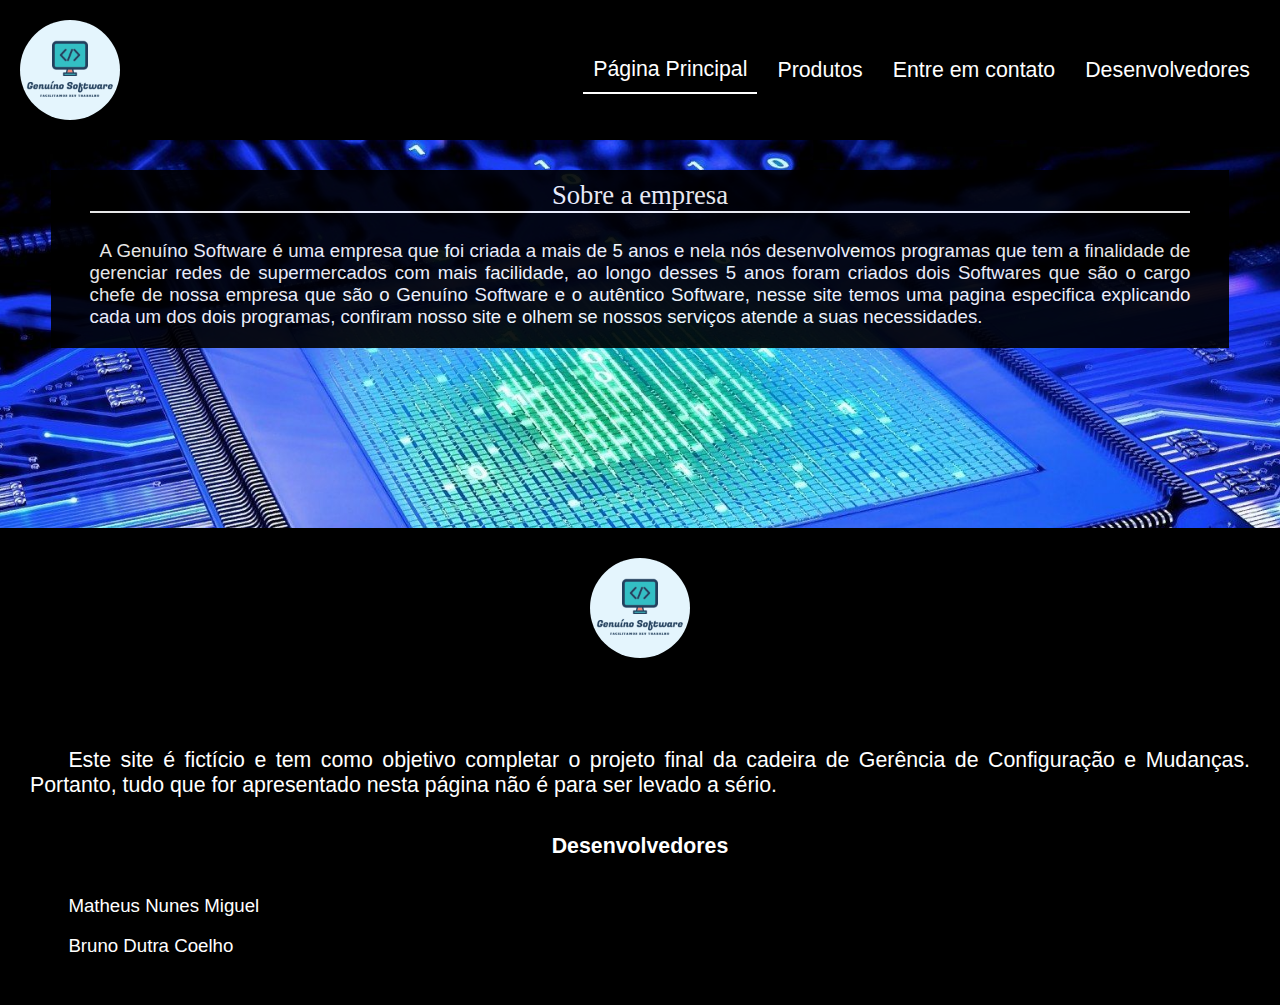
<file: index.html>
<!DOCTYPE html>
<html lang="pt-BR">
<head>
    <meta charset="UTF-8">
    <meta http-equiv="X-UA-Compatible" content="IE=edge">
    <meta name="viewport" content="width=device-width, initial-scale=1.0">
    <link rel="stylesheet" href="./Arquivos.css/index.css">
    <link rel="icon" href="./Imagens/logo.png" type="image.png">
    <title>Página Principal</title>
</head>
<body>
    <section>
        <header class="header">
            <img src="./Imagens/logo.png" alt="">
            <nav>
                <ul class="menu">
                    <li>
                        <a href="#" class="span">Página Principal</a>
                    </li>
                    <li>
                        <a href="./Arquivos.html/portifolio.html">Produtos</a>
                    </li>
                    <li>
                        <a href="./Arquivos.html/entrarContato.html">Entre em contato</a>
                    </li>
                    <li>
                        <a href="./Arquivos.html/Sobre nós.html">Desenvolvedores</a>
                    </li>
                </ul>
            </nav>
        </header>
    </section>

    <section class="tela">
            <div class="descricao">
                <h1>Sobre a empresa</h1>
                    <p>
                        A Genuíno Software é uma empresa que foi criada a mais de 5 anos e nela nós desenvolvemos programas
                        que tem a finalidade de gerenciar redes de supermercados com mais facilidade, ao longo desses 5 anos
                        foram criados dois Softwares que são o cargo chefe de nossa empresa que são o Genuíno Software e o autêntico Software,
                        nesse site temos uma pagina especifica explicando cada um dos dois programas, confiram nosso site e olhem se nossos serviços
                        atende a suas necessidades.
                    </p>
            </div>
    </section>

    <section>
        <footer class="rodape">
            <div class="imgRodape">
                <img src="./Imagens/logo.png" alt="">
            </div>
            <div>
                <p class="textExplica">
                    Este site é fictício e tem como objetivo completar o projeto final da cadeira de Gerência de Configuração e Mudanças.
                    Portanto, tudo que for apresentado nesta página não é para ser levado a sério.
                </p>
                <h3>Desenvolvedores</h3>
                <p class="nomeDev">Matheus Nunes Miguel</p>
                <p class="nomeDev">Bruno Dutra Coelho</p>
            </div>
        </footer>
    </section>
</body>
</html>
</file>
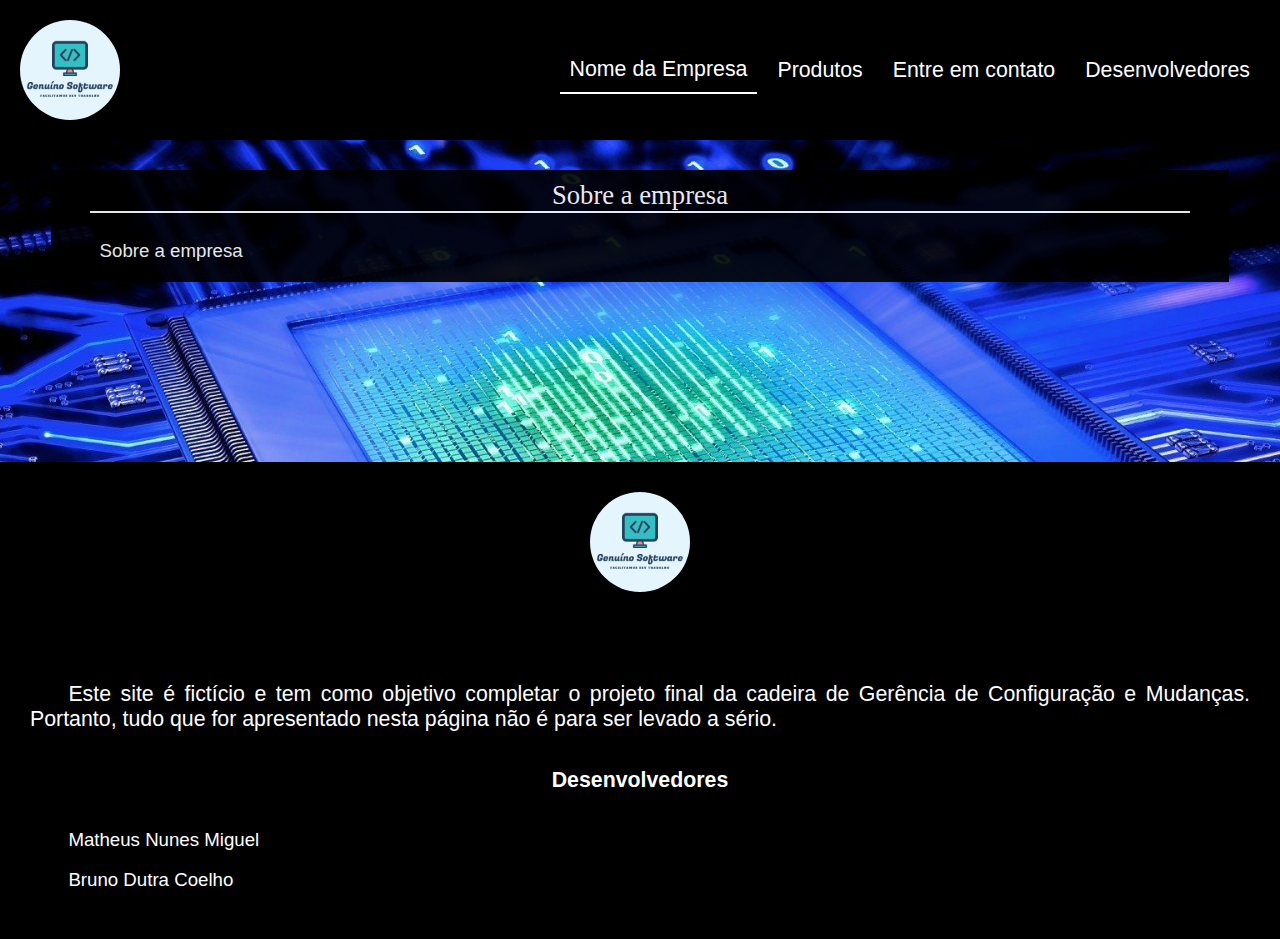
<file: Arquivos.html/index.html>
<!DOCTYPE html>
<html lang="pt-BR">
<head>
    <meta charset="UTF-8">
    <meta http-equiv="X-UA-Compatible" content="IE=edge">
    <meta name="viewport" content="width=device-width, initial-scale=1.0">
    <link rel="stylesheet" href="../Arquivos.css/index.css">
    <link rel="icon" href="../Imagens/logo.png" type="image.png">
    <title>Página inicial</title>
</head>
<body>
    <section>
        <header class="header">
            <img src="../Imagens/logo.png" alt="">
            <nav>
                <ul class="menu">
                    <li>
                        <a href="#" class="span">Nome da Empresa</a>
                    </li>
                    <li>
                        <a href="./portifolio.html">Produtos</a>
                    </li>
                    <li>
                        <a href="./entrarContato.html">Entre em contato</a>
                    </li>
                    <li>
                        <a href="./Sobre nós.html">Desenvolvedores</a>
                    </li>
                </ul>
            </nav>
        </header>
    </section>

    <section class="tela">
            <div class="descricao">
                <h1>Sobre a empresa</h1>
                    <p>
                        Sobre a empresa
                    </p>
            </div>
    </section>

    <section>
        <footer class="rodape">
            <div class="imgRodape">
                <img src="../Imagens/logo.png" alt="">
            </div>
            <div>
                <p class="textExplica">
                    Este site é fictício e tem como objetivo completar o projeto final da cadeira de Gerência de Configuração e Mudanças.
                    Portanto, tudo que for apresentado nesta página não é para ser levado a sério.
                </p>
                <h3>Desenvolvedores</h3>
                <p class="nomeDev">Matheus Nunes Miguel</p>
                <p class="nomeDev">Bruno Dutra Coelho</p>
            </div>
        </footer>
    </section>
</body>
</html>
</file>
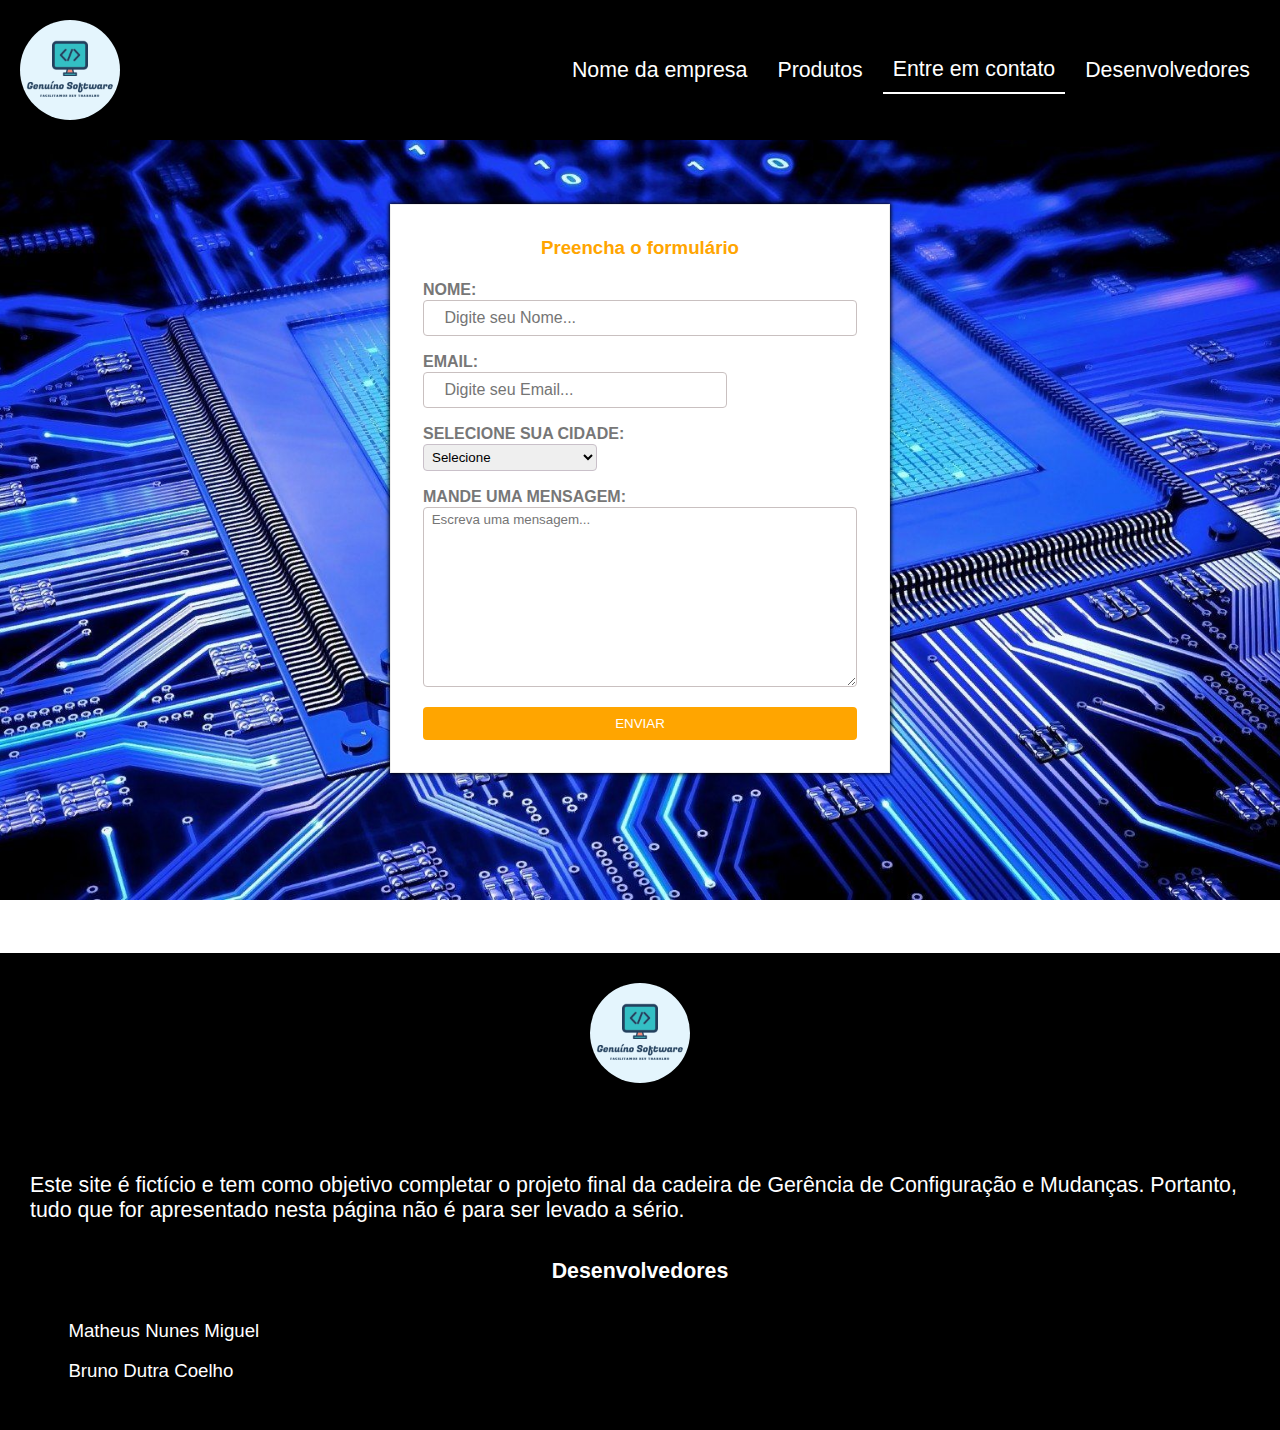
<file: entrarContato.html>
<!DOCTYPE html>
<html lang="pt-BR">
<head>
    <meta charset="UTF-8">
    <meta http-equiv="X-UA-Compatible" content="IE=edge">
    <meta name="viewport" content="width=device-width, initial-scale=1.0">
    <link rel="stylesheet" href="./Arquivos.css/entrarContato.css">
    <link rel="icon" href="./Imagens/logo.png" type="image.png">
    <title>Entrar em contato</title>
</head>
<body>
    <section>
        <header class="header">
            <img src="./Imagens/logo.png" alt="">
            <nav>
                <ul class="menu">
                    <li>
                        <a href="./index.html">Nome da empresa</a>
                    </li>
                    <li>
                        <a href="./portifolio.html">Produtos</a>
                    </li>
                    <li>
                        <a href="./entrarContato.html" class="span">Entre em contato</a>
                    </li>
                    <li>
                        <a href="./Sobre nós.html">Desenvolvedores</a>
                    </li>
                </ul>
            </nav>
        </header>
    </section>

    <section class="formulario">
                <h3>Preencha o formulário</h3>
                    <form action="#" method="POST">
                        <!--Requesitos-->
                        <div class="item">
                            <label for="">Nome:</label>
                            <input name="nome" placeholder=" Digite seu Nome..." type="text" required="required">
                        </div>
                        <div class="item">
                            <label for="">Email:</label>
                            <input id="Email" placeholder=" Digite seu Email..." type="email" required="required" onblur="Validate.email(this)">
                        </div>
                        <div class="item">
                            <label for="">Selecione sua Cidade:</label>
                            <select name="Cidade" required="required">
                                <option value="" selected="selected">Selecione</option>
                                <option value="São José de Piranhas-PB">São José de Piranhas-PB</option>
                                <option value="Cajazeiras-PB">Cajazeiras-PB</option>
                                <option value="Sousa-PB">Sousa-PB</option>
                                <option value="Monte Horebe-PB">Monte Horebe-PB</option>
                                <option value="Bonito de Santa Fé-PB">Bonito de Santa Fé-PB</option>
                                <option value="Ipaumirim-CE">Ipaumirim-CE</option>
                                <option value="Cachoeira dos Índios-PB">Cachoeira dos Índios-PB</option>
                                <option value="João Pessoa-PB">João Pessoa-PB</option>
                            </select>
                        </div>
                        <div class="item">
                            <label for="">Mande uma Mensagem:</label><br>
                            <textarea name="Mensagem" required="required" placeholder=" Escreva uma mensagem..." maxlength="1000"></textarea>
                        </div>
                        <div class="botao">
                            <input type="submit" value="ENVIAR">
                        </div>
                    </form>
    </section>

    <section>
        <footer class="rodape">
            <div class="imgRodape">
                <img src="./Imagens/logo.png" alt="">
            </div
                <p class="textExplica">
                    Este site é fictício e tem como objetivo completar o projeto final da cadeira de Gerência de Configuração e Mudanças.
                    Portanto, tudo que for apresentado nesta página não é para ser levado a sério.
                </p>
                <h3>Desenvolvedores</h3>
                <p class="nomeDev">Matheus Nunes Miguel</p>
                <p class="nomeDev">Bruno Dutra Coelho</p>

        </footer>
    </section>
    <script src="./Arquivos.js/script.js"></script>
</body>
</html>
</file>
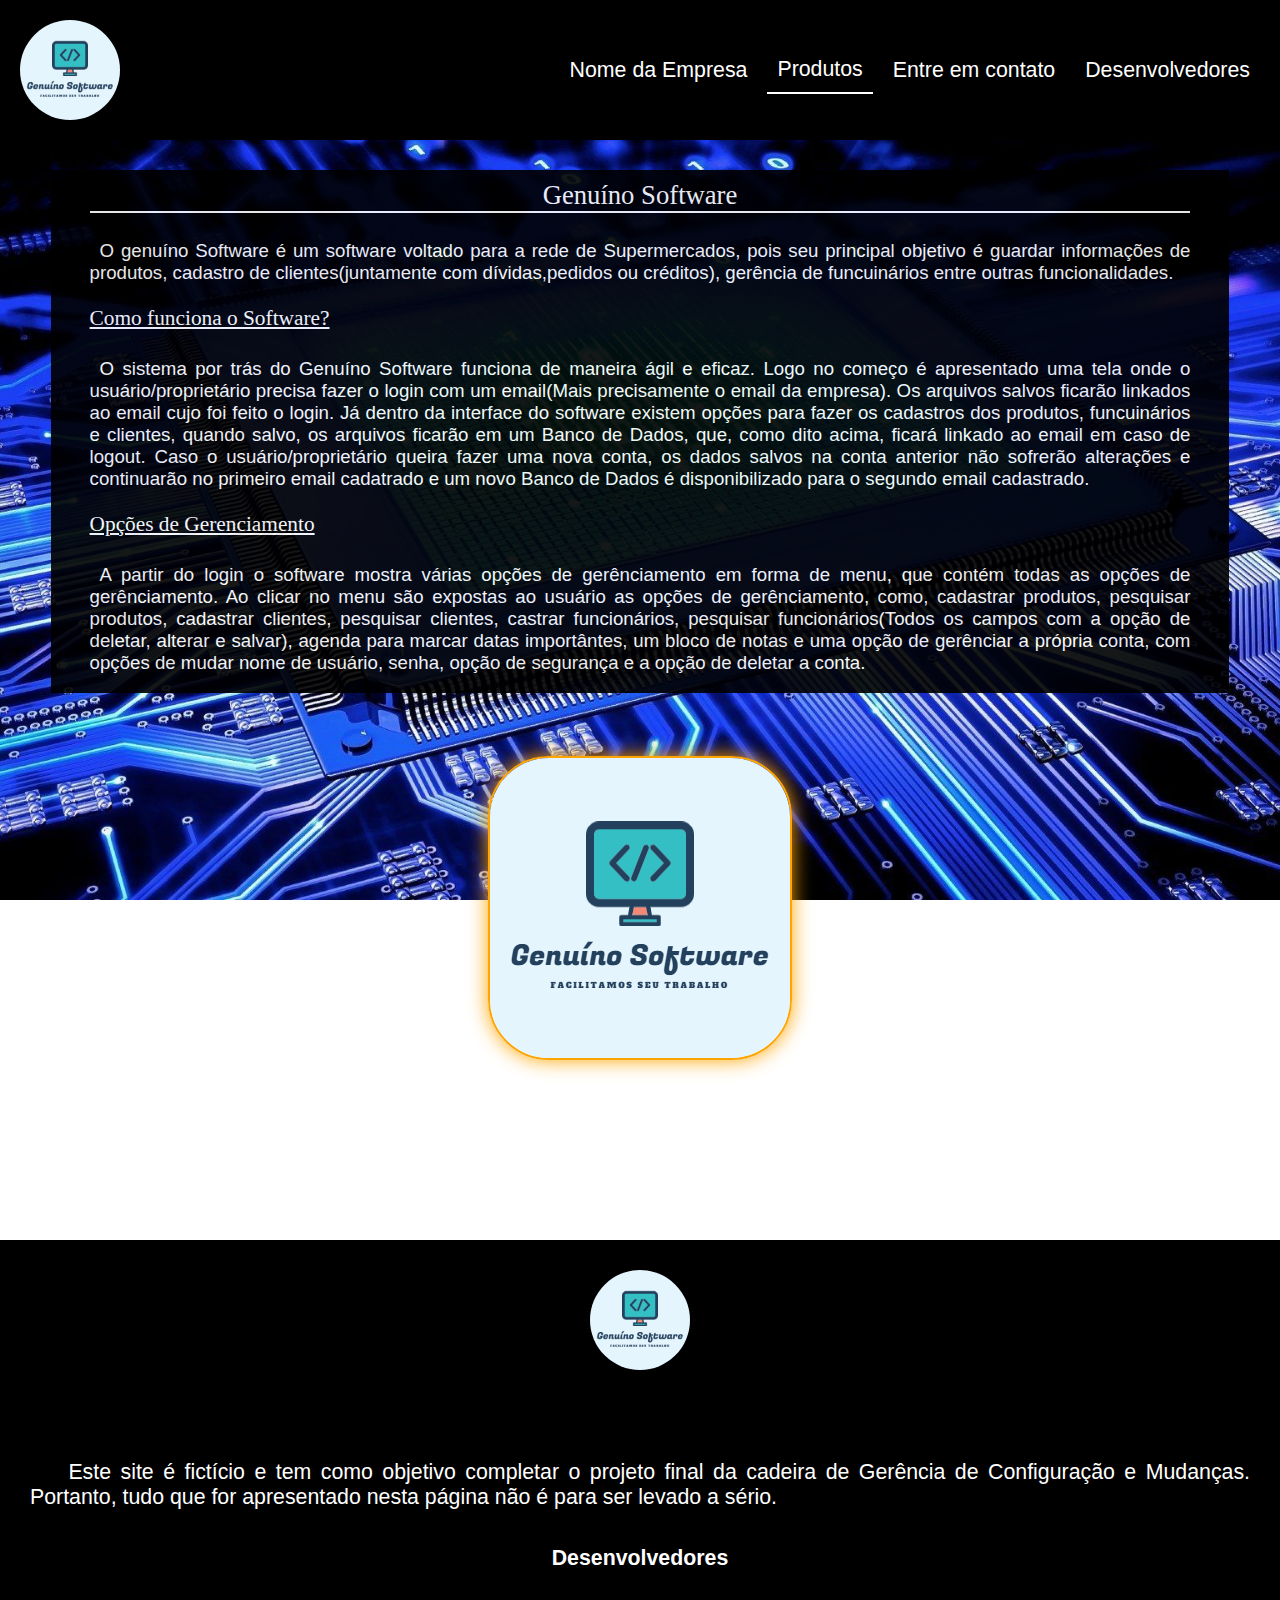
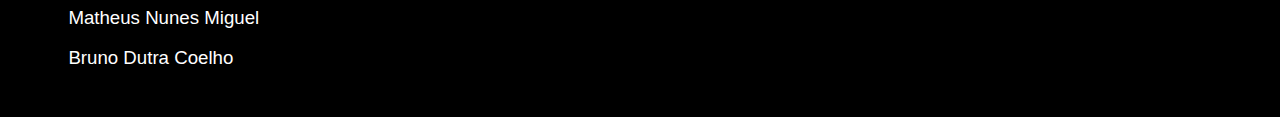
<file: genuinoSoftware.html>
<!DOCTYPE html>
<html lang="pt-BR">
<head>
    <meta charset="UTF-8">
    <meta http-equiv="X-UA-Compatible" content="IE=edge">
    <meta name="viewport" content="width=device-width, initial-scale=1.0">
    <link rel="stylesheet" href="./Arquivos.css/genuinoSoftware.css">
    <link rel="icon" href="./Imagens/logo.png" type="image.png">
    <title>Genuíno Software</title>
</head>
<body>
    <section>
        <header class="header">
            <img src="./Imagens/logo.png" alt="">
            <nav>
                <ul class="menu">
                    <li>
                        <a href="./index.html">Nome da Empresa</a>
                    </li>
                    <li>
                        <a href="./portifolio.html" class="span">Produtos</a>
                    </li>
                    <li>
                        <a href="./entrarContato.html">Entre em contato</a>
                    </li>
                    <li>
                        <a href="./Sobre nós.html">Desenvolvedores</a>
                    </li>
                </ul>
            </nav>
        </header>
    </section>

    <section class="tela">
            <div class="descricao">
                <h1>Genuíno Software</h1>
                    <p>
                        O genuíno Software é um software voltado para a rede de Supermercados, pois seu principal
                        objetivo é guardar informações de produtos, cadastro de clientes(juntamente com dívidas,pedidos ou créditos),
                        gerência de funcuinários entre outras funcionalidades.
                    </p>
                <h3>Como funciona o Software?</h3>
                    <p>
                        O sistema por trás do Genuíno Software funciona de maneira ágil e eficaz. Logo no começo é apresentado uma tela onde
                        o usuário/proprietário precisa fazer o login com um email(Mais precisamente o email da empresa). Os arquivos salvos ficarão linkados ao email
                        cujo foi feito o login. Já dentro da interface do software existem opções  para fazer os cadastros dos produtos, funcuinários
                        e clientes, quando salvo, os arquivos ficarão em um Banco de Dados, que, como dito acima, ficará linkado ao email em caso
                        de logout. Caso o usuário/proprietário queira fazer uma nova conta, os dados salvos na conta anterior não sofrerão alterações e continuarão no
                        primeiro email cadatrado e um novo Banco de Dados é disponibilizado para o segundo email cadastrado.
                    </p>
                <h3>Opções de Gerenciamento</h3>
                    <p>
                        A partir do login o software mostra várias opções de gerênciamento em forma de menu, que contém todas as opções de gerênciamento. Ao clicar no menu 
                        são expostas ao usuário as opções de gerênciamento, como, cadastrar produtos, pesquisar produtos, cadastrar clientes, pesquisar clientes, castrar
                        funcionários, pesquisar funcionários(Todos os campos com a opção de deletar, alterar e salvar), agenda para marcar datas importântes, um bloco de notas
                        e uma opção de gerênciar a própria conta, com opções de mudar nome de usuário, senha, opção de segurança e a opção de deletar a conta.
                    </p>
            </div>
            <div class="imgGenuíno">
                <img src="./Imagens/logo.png" alt="Genuíno Software">
            </div>        
        </section>

    <section>
        <footer class="rodape">
            <div class="imgRodape">
                <img src="./Imagens/logo.png" alt="">
            </div>
            <div>
                <p class="textExplica">
                    Este site é fictício e tem como objetivo completar o projeto final da cadeira de Gerência de Configuração e Mudanças.
                    Portanto, tudo que for apresentado nesta página não é para ser levado a sério.
                </p>
                <h3>Desenvolvedores</h3>
                <p class="nomeDev">Matheus Nunes Miguel</p>
                <p class="nomeDev">Bruno Dutra Coelho</p>
            </div>
        </footer>
    </section>
</body>
</html>
</file>
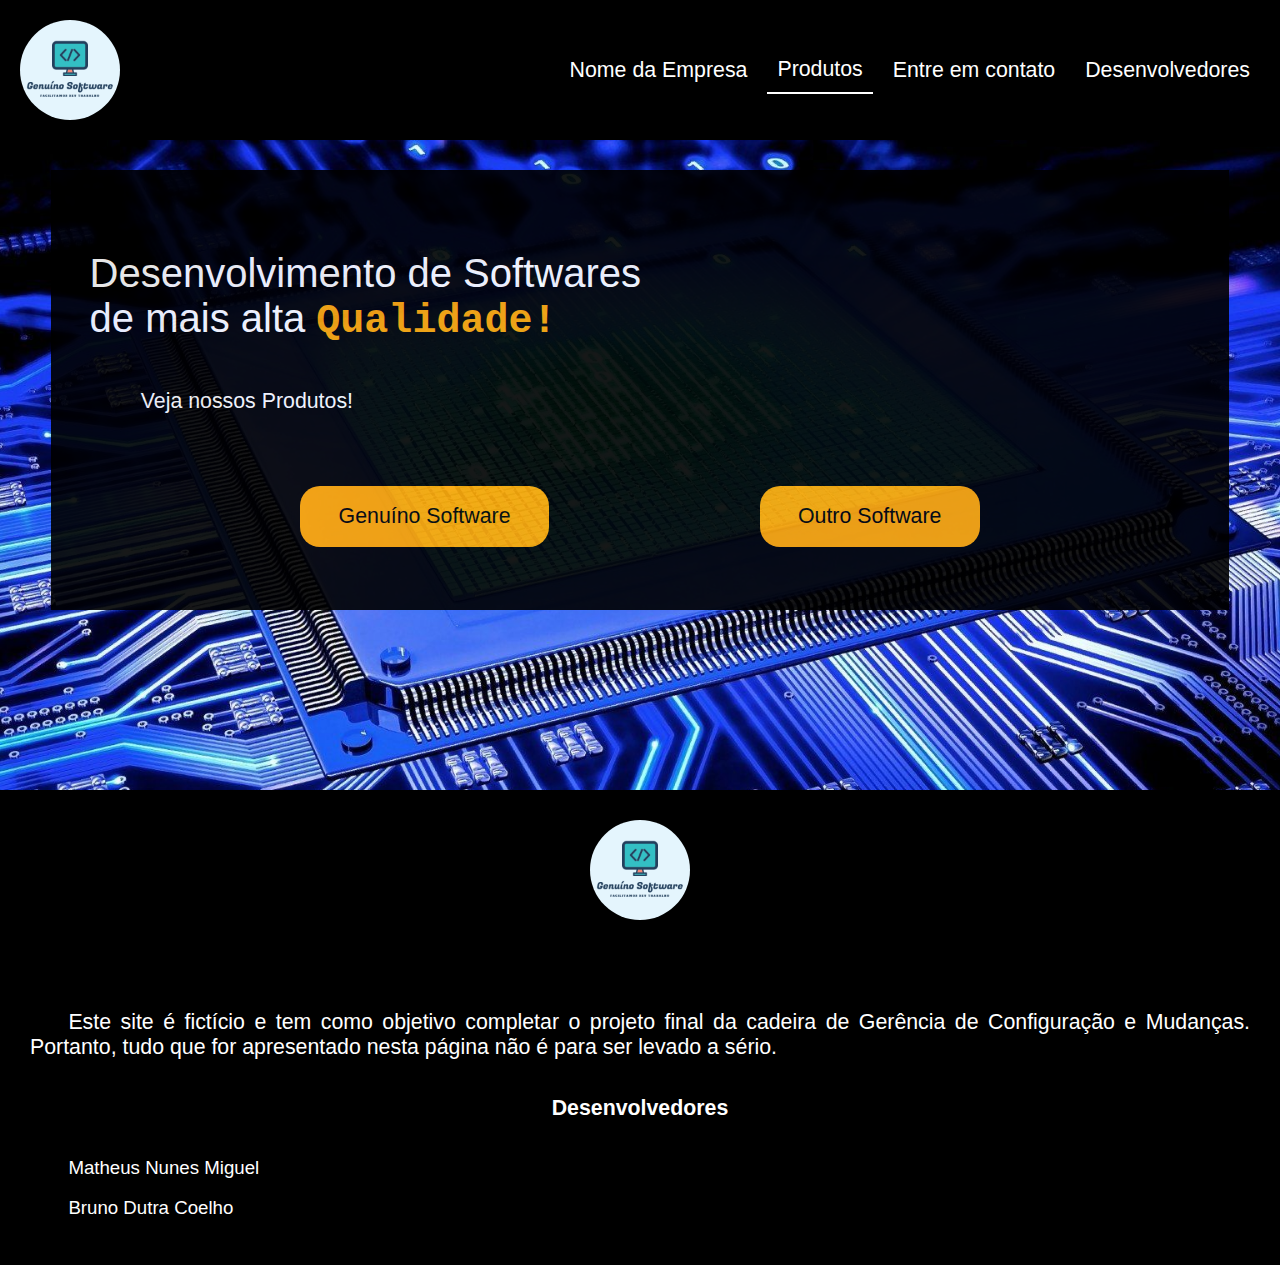
<file: portifolio.html>
<!DOCTYPE html>
<html lang="pt-BR">
<head>
    <meta charset="UTF-8">
    <meta http-equiv="X-UA-Compatible" content="IE=edge">
    <meta name="viewport" content="width=device-width, initial-scale=1.0">
    <link rel="stylesheet" href="./Arquivos.css/portifolio.css">
    <link rel="icon" href="./Imagens/logo.png" type="image.png">
    <title>Portifólio</title>
</head>
<body>
    <section>
        <header class="header">
            <img src="./Imagens/logo.png" alt="">
            <nav>
                <ul class="menu">
                    <li>
                        <a href="./index.html">Nome da Empresa</a>
                    </li>
                    <li>
                        <a href="#" class="span">Produtos</a>
                    </li>
                    <li>
                        <a href="./entrarContato.html">Entre em contato</a>
                    </li>
                    <li>
                        <a href="./Sobre nós.html">Desenvolvedores</a>
                    </li>
                </ul>
            </nav>
        </header>
    </section>

    <section class="tela">
            <div class="descricao">
                <div class="descDesenvolv">
                    <p>Desenvolvimento de Softwares</p>
                    <p>de mais alta <strong>Qualidade!</strong></p>
                    <p class="verProdutos">Veja nossos Produtos!</p>
                    <div class="botoes">
                        <a href="./genuinoSoftware.html">
                            Genuíno Software
                        </a>
                        <a href="#">
                            Outro Software
                        </a>
                    </div>
                </div>
            </div>
    </section>

    <section>
        <footer class="rodape">
            <div class="imgRodape">
                <img src="./Imagens/logo.png" alt="">
            </div>
            <div>
                <p class="textExplica">
                    Este site é fictício e tem como objetivo completar o projeto final da cadeira de Gerência de Configuração e Mudanças.
                    Portanto, tudo que for apresentado nesta página não é para ser levado a sério.
                </p>
                <h3>Desenvolvedores</h3>
                <p class="nomeDev">Matheus Nunes Miguel</p>
                <p class="nomeDev">Bruno Dutra Coelho</p>
            </div>
        </footer>
    </section>
</body>
</html>
</file>
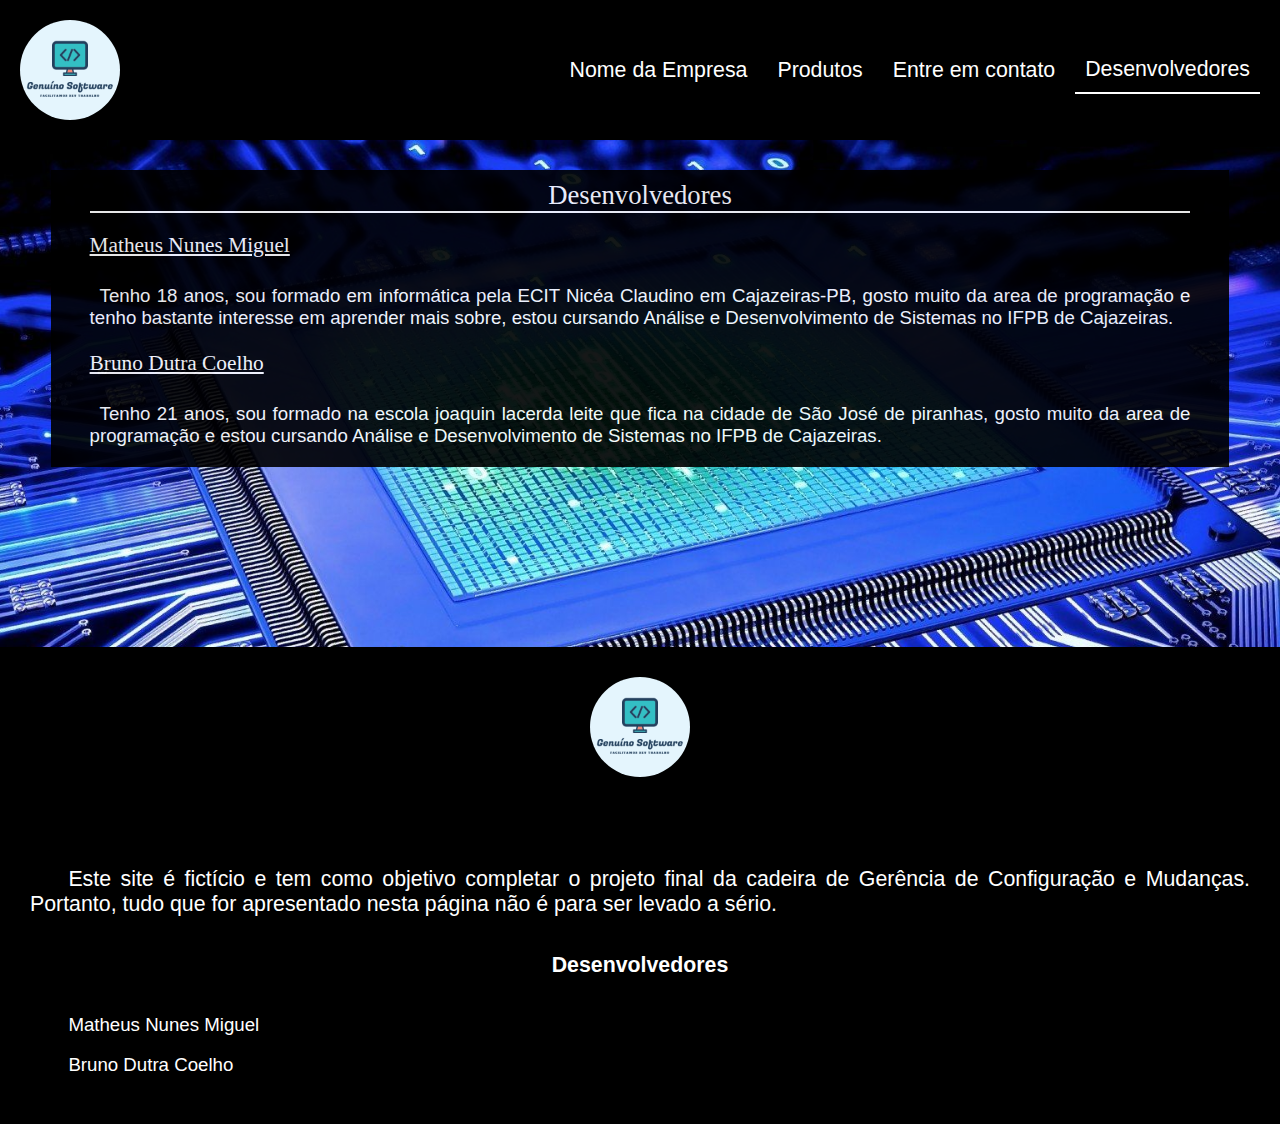
<file: Sobre nós.html>
<!DOCTYPE html>
<html lang="pt-BR">
<head>
    <meta charset="UTF-8">
    <meta http-equiv="X-UA-Compatible" content="IE=edge">
    <meta name="viewport" content="width=device-width, initial-scale=1.0">
    <link rel="stylesheet" href="./Arquivos.css/Sobre nós.css">
    <link rel="icon" href="./Imagens/logo.png" type="image.png">
    <title>Desenvolvedores</title>
</head>
<body>
    <section>
        <header class="header">
          <img src="./Imagens/logo.png" alt="">
            <nav>
                <ul class="menu">
                    <li>
                        <a href="./index.html">Nome da Empresa</a>
                    </li>
                    <li>
                        <a href="./portifolio.html">Produtos</a>
                    </li>
                    <li>
                        <a href="./entrarContato.html">Entre em contato</a>
                    </li>
                    <li>
                      <a href="#" class="span">Desenvolvedores</a>
                    </li>
                </ul>
            </nav>
        </header>
    </section>

    <section class="tela">
            <div class="descricao">
                <h1>Desenvolvedores</h1>
                    <h3 id="matheus">
                    <a target="blank"
                      href="https://www.instagram.com/matheuss_nunes_/?hl=pt-br"
                      title="Instagram"
                    >
                      Matheus Nunes Miguel</a
                    >
                  </h3>
                  <p>
                    Tenho 18 anos, sou formado em informática pela ECIT Nicéa Claudino em
                    Cajazeiras-PB, gosto muito da area de programação e tenho bastante
                    interesse em aprender mais sobre, estou cursando Análise e
                    Desenvolvimento de Sistemas no IFPB de Cajazeiras.
                  </p>
                <h3 id="bruno">
                    <a 
                      href="https://www.instagram.com/bruno.dutrac/" 
                      title="Instagram"
                      >
                        Bruno Dutra Coelho</a
                      >
                    </h3>
                  <p>
                    Tenho 21 anos, sou formado na escola joaquin lacerda leite que fica na cidade de São José de piranhas, gosto muito da area de
                    programação e estou cursando Análise e Desenvolvimento de Sistemas no IFPB de Cajazeiras.
                  </p>
            </div>
    </section>

    <section>
      <footer class="rodape">
          <div class="imgRodape">
              <img src="./Imagens/logo.png" alt="">
          </div>
          <div>
              <p class="textExplica">
                  Este site é fictício e tem como objetivo completar o projeto final da cadeira de Gerência de Configuração e Mudanças.
                  Portanto, tudo que for apresentado nesta página não é para ser levado a sério.
              </p>
              <h3>Desenvolvedores</h3>
              <p class="nomeDev">Matheus Nunes Miguel</p>
              <p class="nomeDev">Bruno Dutra Coelho</p>
          </div>
      </footer>
  </section>
</body>
</html>
</file>
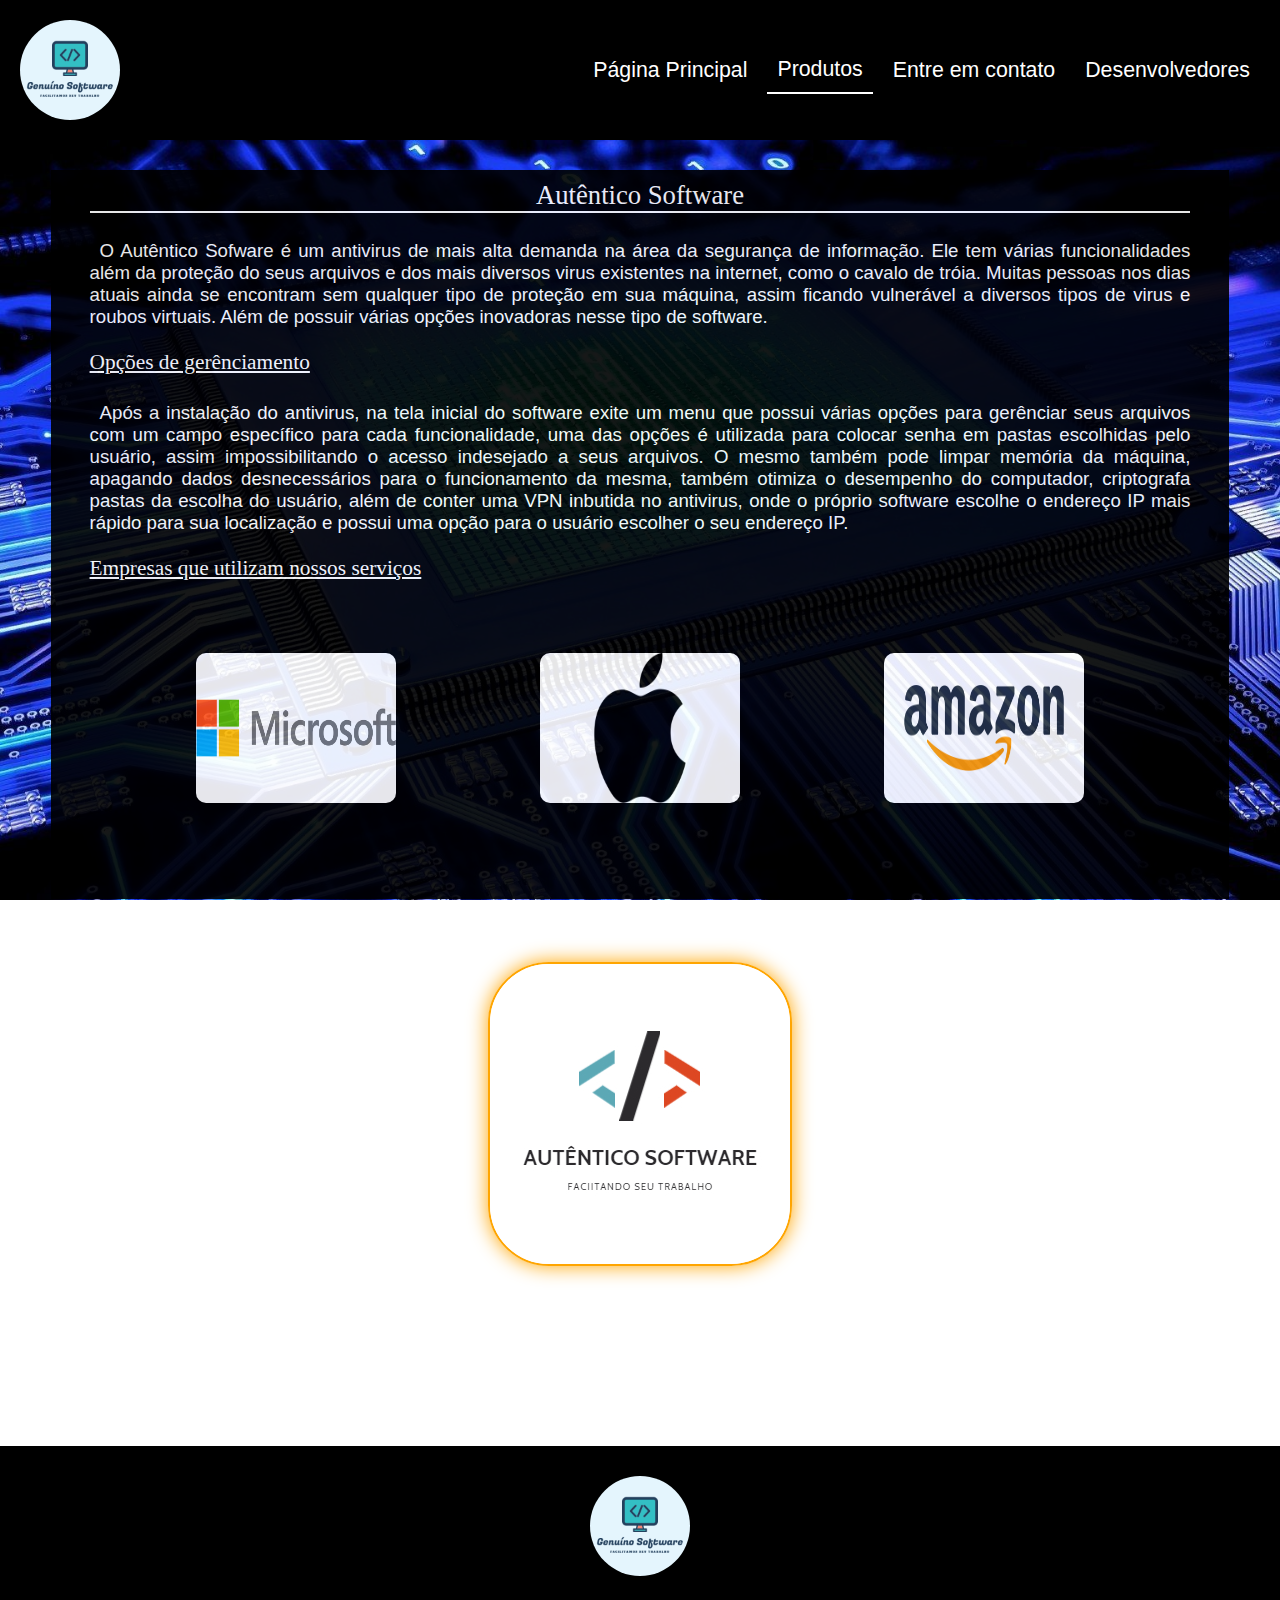
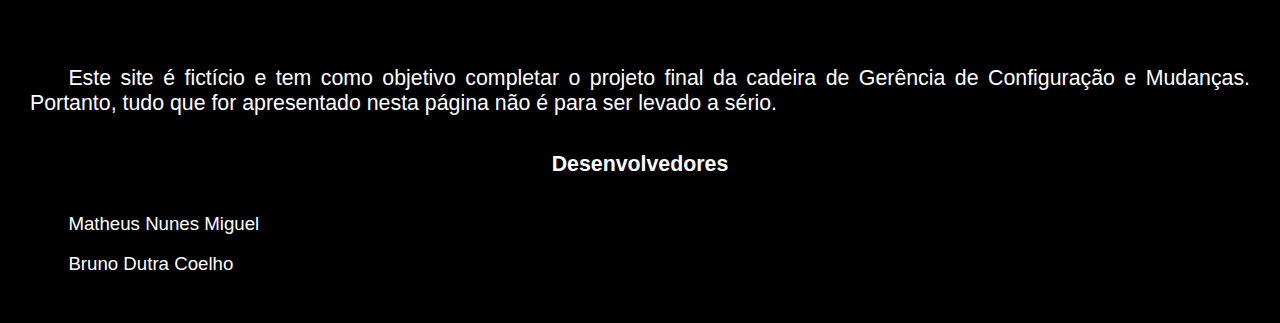
<file: Arquivos.html/autenticoSoftware.html>
<!DOCTYPE html>
<html lang="pt-BR">
<head>
    <meta charset="UTF-8">
    <meta http-equiv="X-UA-Compatible" content="IE=edge">
    <meta name="viewport" content="width=device-width, initial-scale=1.0">
    <link rel="stylesheet" href="../Arquivos.css/autenticoSoftware.css">
    <link rel="icon" href="../Imagens/logo.png" type="image.png">
    <title>Autêntico Software</title>
</head>
<body>
    <section>
        <header class="header">
            <img src="../Imagens/logo.png" alt="">
            <nav>
                <ul class="menu">
                    <li>
                        <a href="../index.html">Página Principal</a>
                    </li>
                    <li>
                        <a href="./portifolio.html" class="span">Produtos</a>
                    </li>
                    <li>
                        <a href="./entrarContato.html">Entre em contato</a>
                    </li>
                    <li>
                        <a href="./Sobre nós.html">Desenvolvedores</a>
                    </li>
                </ul>
            </nav>
        </header>
    </section>

    <section class="tela">
            <div class="descricao">
                <h1>Autêntico Software</h1>
                    <p>
                       O Autêntico Sofware é um antivirus de mais alta demanda  na área  da segurança de informação.
                       Ele tem várias funcionalidades além da proteção do seus arquivos e dos mais diversos virus existentes na internet, 
                       como o cavalo de tróia. Muitas pessoas nos dias atuais ainda se encontram sem qualquer tipo de proteção em sua máquina, 
                       assim ficando vulnerável a diversos tipos de virus e roubos virtuais. Além de possuir várias opções inovadoras nesse tipo de software.
                    </p>
                <h3>Opções de gerênciamento</h3>
                    <p>
                        Após a instalação do antivirus, na tela inicial do software exite um menu que possui várias opções para gerênciar
                        seus arquivos com um campo específico para cada funcionalidade, uma das opções é utilizada para colocar senha em pastas escolhidas pelo
                        usuário, assim impossibilitando o acesso indesejado a seus arquivos. O mesmo também pode limpar memória da máquina, apagando dados
                        desnecessários para o funcionamento da mesma, também otimiza o desempenho do computador, criptografa pastas da escolha do usuário,
                        além de conter uma VPN inbutida no antivirus, onde o próprio software escolhe o endereço IP mais rápido para sua localização e 
                        possui uma opção para o usuário escolher o seu endereço IP.
                    </p>
                <h3>Empresas que utilizam nossos serviços</h3>
                <div id="utilizaServicos">
                    <a href="https://www.microsoft.com/pt-br" Target="_blank">
                        <img src="../Imagens/Microsoft-Logo.png" title="MicroSoft">
                    </a>
                    <a href="https://www.apple.com/br/" Target="_blank">
                        <img src="../Imagens/Apple-Logo.png" title="Apple">
                    </a>
                    <a href="https://www.amazon.com.br/" Target="_blank">
                        <img src="../Imagens/Amazon-logo.png" title="Amazon">
                    </a>
                </div>
            </div>
            <div class="imgAutentico">
                <img src="../Imagens/logo2.jpg" alt="Autêntico Software">
            </div>        
        </section>

    <section>
        <footer class="rodape">
            <div class="imgRodape">
                <img src="../Imagens/logo.png" alt="">
            </div>
            <div>
                <p class="textExplica">
                    Este site é fictício e tem como objetivo completar o projeto final da cadeira de Gerência de Configuração e Mudanças.
                    Portanto, tudo que for apresentado nesta página não é para ser levado a sério.
                </p>
                <h3>Desenvolvedores</h3>
                <p class="nomeDev">Matheus Nunes Miguel</p>
                <p class="nomeDev">Bruno Dutra Coelho</p>
            </div>
        </footer>
    </section>
</body>
</html>
</file>
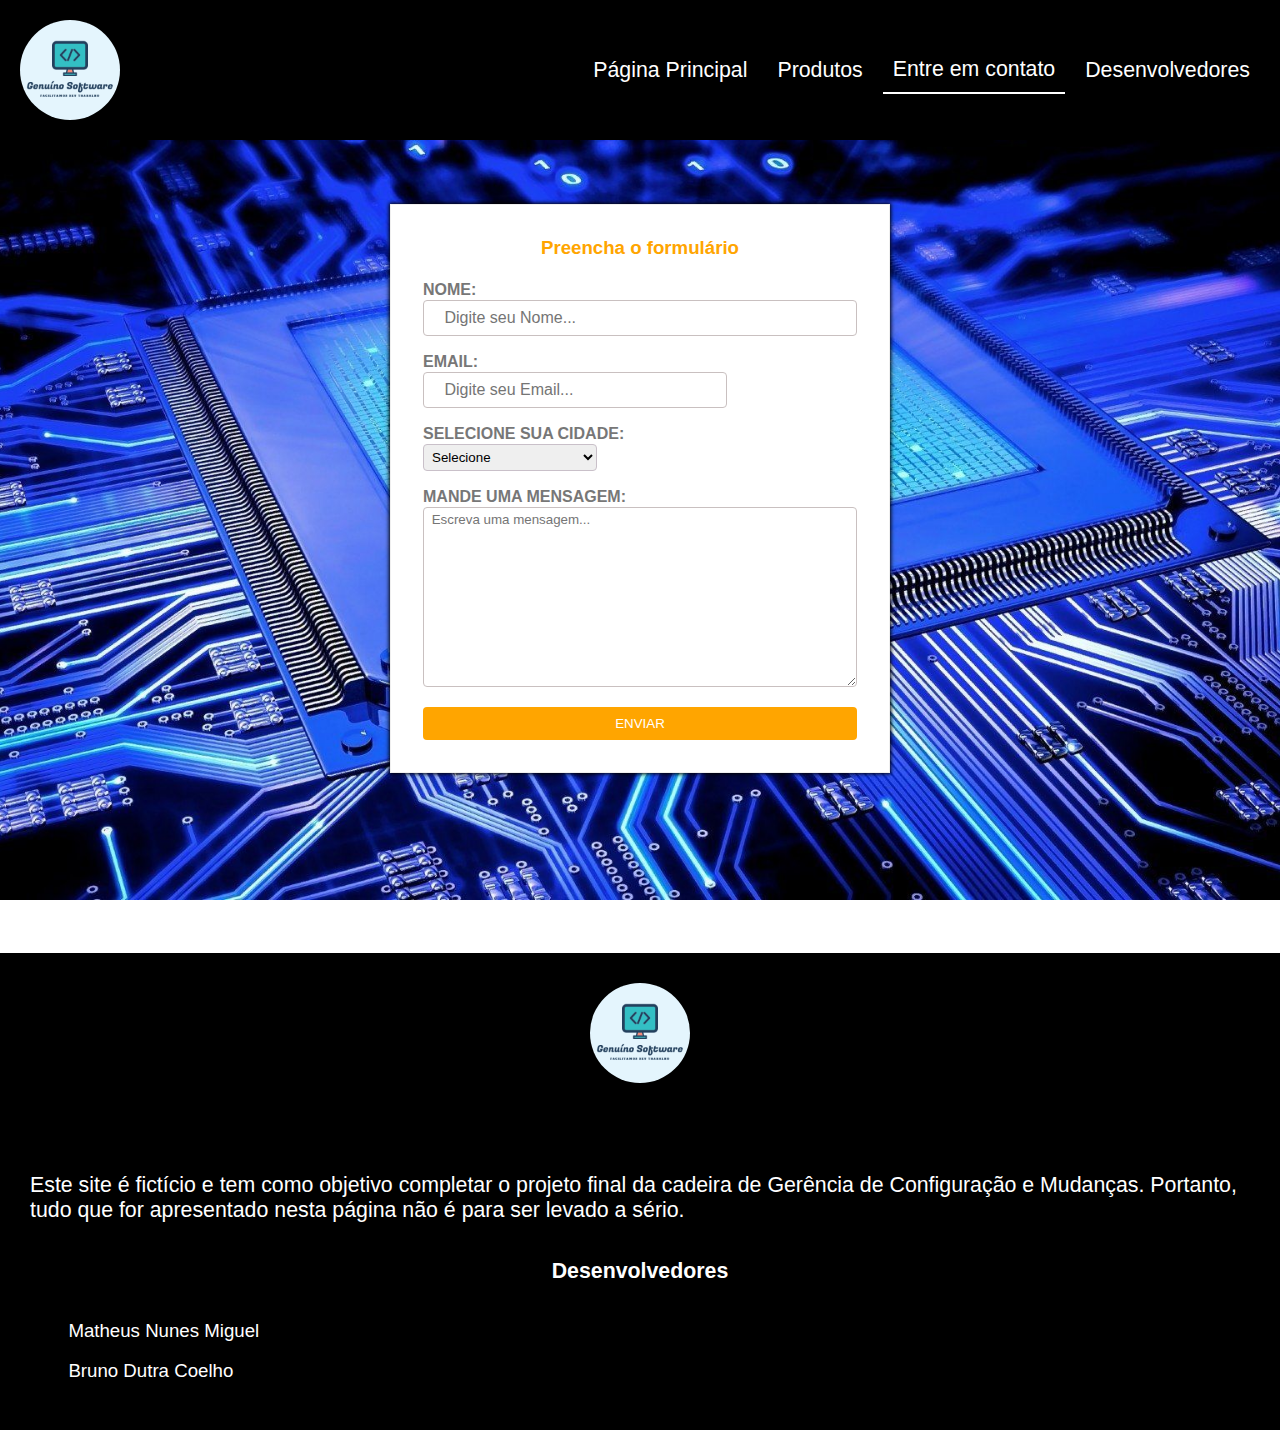
<file: Arquivos.html/entrarContato.html>
<!DOCTYPE html>
<html lang="pt-BR">
<head>
    <meta charset="UTF-8">
    <meta http-equiv="X-UA-Compatible" content="IE=edge">
    <meta name="viewport" content="width=device-width, initial-scale=1.0">
    <link rel="stylesheet" href="../Arquivos.css/entrarContato.css">
    <link rel="icon" href="../Imagens/logo.png" type="image.png">
    <title>Entrar em contato</title>
</head>
<body>
    <section>
        <header class="header">
            <img src="../Imagens/logo.png" alt="">
            <nav>
                <ul class="menu">
                    <li>
                        <a href="../index.html">Página Principal</a>
                    </li>
                    <li>
                        <a href="./portifolio.html">Produtos</a>
                    </li>
                    <li>
                        <a href="./entrarContato.html" class="span">Entre em contato</a>
                    </li>
                    <li>
                        <a href="./Sobre nós.html">Desenvolvedores</a>
                    </li>
                </ul>
            </nav>
        </header>
    </section>

    <section class="formulario">
                <h3>Preencha o formulário</h3>
                    <form action="https://formspree.io/f/xbjqdgqj" method="POST">
                        <!--Requesitos-->
                        <div class="item">
                            <label for="">Nome:</label>
                            <input name="nome" placeholder=" Digite seu Nome..." type="text" required="required">
                        </div>
                        <div class="item">
                            <label for="">Email:</label>
                            <input id="Email" placeholder=" Digite seu Email..." type="email" required="required" onblur="Validate.email(this)">
                        </div>
                        <div class="item">
                            <label for="">Selecione sua Cidade:</label>
                            <select name="Cidade" required="required">
                                <option value="" selected="selected">Selecione</option>
                                <option value="São José de Piranhas-PB">São José de Piranhas-PB</option>
                                <option value="Cajazeiras-PB">Cajazeiras-PB</option>
                                <option value="Sousa-PB">Sousa-PB</option>
                                <option value="Monte Horebe-PB">Monte Horebe-PB</option>
                                <option value="Bonito de Santa Fé-PB">Bonito de Santa Fé-PB</option>
                                <option value="Ipaumirim-CE">Ipaumirim-CE</option>
                                <option value="Cachoeira dos Índios-PB">Cachoeira dos Índios-PB</option>
                                <option value="João Pessoa-PB">João Pessoa-PB</option>
                            </select>
                        </div>
                        <div class="item">
                            <label for="">Mande uma Mensagem:</label><br>
                            <textarea name="Mensagem" required="required" placeholder=" Escreva uma mensagem..." maxlength="1000"></textarea>
                        </div>
                        <div class="botao">
                            <input type="submit" value="ENVIAR">
                        </div>
                    </form>
    </section>

    <section>
        <footer class="rodape">
            <div class="imgRodape">
                <img src="../Imagens/logo.png" alt="">
            </div
                <p class="textExplica">
                    Este site é fictício e tem como objetivo completar o projeto final da cadeira de Gerência de Configuração e Mudanças.
                    Portanto, tudo que for apresentado nesta página não é para ser levado a sério.
                </p>
                <h3>Desenvolvedores</h3>
                <p class="nomeDev">Matheus Nunes Miguel</p>
                <p class="nomeDev">Bruno Dutra Coelho</p>

        </footer>
    </section>
    <script src="../Arquivos.js/script.js"></script>
</body>
</html>
</file>
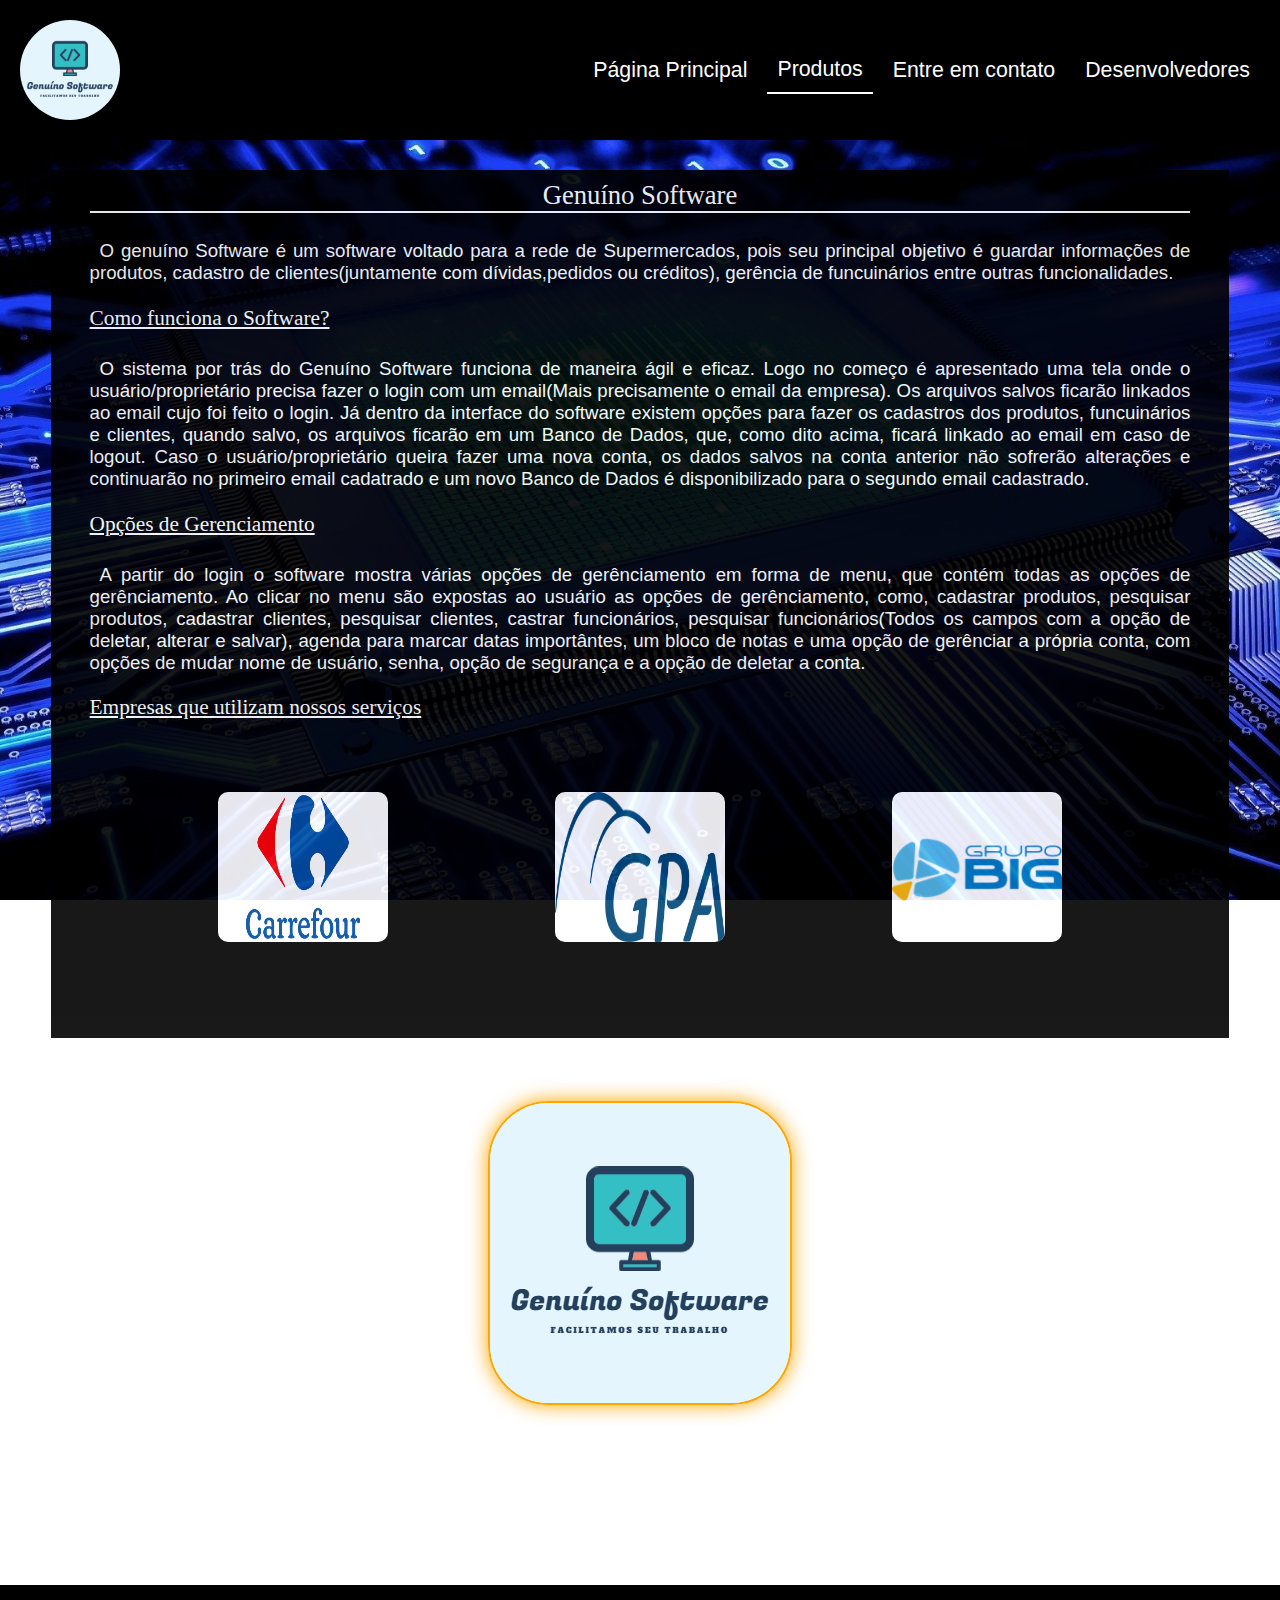
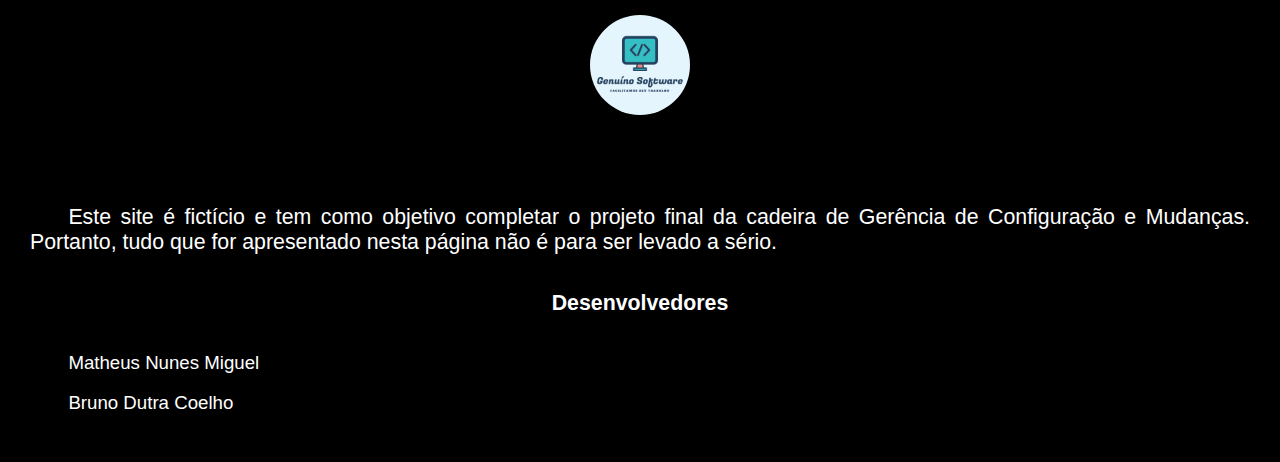
<file: Arquivos.html/genuinoSoftware.html>
<!DOCTYPE html>
<html lang="pt-BR">
<head>
    <meta charset="UTF-8">
    <meta http-equiv="X-UA-Compatible" content="IE=edge">
    <meta name="viewport" content="width=device-width, initial-scale=1.0">
    <link rel="stylesheet" href="../Arquivos.css/genuinoSoftware.css">
    <link rel="icon" href="../Imagens/logo.png" type="image.png">
    <title>Genuíno Software</title>
</head>
<body>
    <section>
        <header class="header">
            <img src="../Imagens/logo.png" alt="">
            <nav>
                <ul class="menu">
                    <li>
                        <a href="../index.html">Página Principal</a>
                    </li>
                    <li>
                        <a href="./portifolio.html" class="span">Produtos</a>
                    </li>
                    <li>
                        <a href="./entrarContato.html">Entre em contato</a>
                    </li>
                    <li>
                        <a href="./Sobre nós.html">Desenvolvedores</a>
                    </li>
                </ul>
            </nav>
        </header>
    </section>

    <section class="tela">
            <div class="descricao">
                <h1>Genuíno Software</h1>
                    <p>
                        O genuíno Software é um software voltado para a rede de Supermercados, pois seu principal
                        objetivo é guardar informações de produtos, cadastro de clientes(juntamente com dívidas,pedidos ou créditos),
                        gerência de funcuinários entre outras funcionalidades.
                    </p>
                <h3>Como funciona o Software?</h3>
                    <p>
                        O sistema por trás do Genuíno Software funciona de maneira ágil e eficaz. Logo no começo é apresentado uma tela onde
                        o usuário/proprietário precisa fazer o login com um email(Mais precisamente o email da empresa). Os arquivos salvos ficarão linkados ao email
                        cujo foi feito o login. Já dentro da interface do software existem opções  para fazer os cadastros dos produtos, funcuinários
                        e clientes, quando salvo, os arquivos ficarão em um Banco de Dados, que, como dito acima, ficará linkado ao email em caso
                        de logout. Caso o usuário/proprietário queira fazer uma nova conta, os dados salvos na conta anterior não sofrerão alterações e continuarão no
                        primeiro email cadatrado e um novo Banco de Dados é disponibilizado para o segundo email cadastrado.
                    </p>
                <h3>Opções de Gerenciamento</h3>
                    <p>
                        A partir do login o software mostra várias opções de gerênciamento em forma de menu, que contém todas as opções de gerênciamento. Ao clicar no menu 
                        são expostas ao usuário as opções de gerênciamento, como, cadastrar produtos, pesquisar produtos, cadastrar clientes, pesquisar clientes, castrar
                        funcionários, pesquisar funcionários(Todos os campos com a opção de deletar, alterar e salvar), agenda para marcar datas importântes, um bloco de notas
                        e uma opção de gerênciar a própria conta, com opções de mudar nome de usuário, senha, opção de segurança e a opção de deletar a conta.
                    </p>
                <h3>Empresas que utilizam nossos serviços</h3>
                    <div id="utilizaServicos">
                        <a href="https://www.carrefour.com.br/" target="_blank">
                            <img src="../Imagens/Carrefour-Logo.png" title="Carrefour">
                        </a>
                        <a href="https://www.gpabr.com/en/" target="_blank">
                            <img src="../Imagens/GPA-logo.png" title="Grupo Pão de Açucar">
                        </a>
                        <a href="https://www.big.com.br/" target="_blank">
                            <img src="../Imagens/Logo_Grupo_Big.png" title="Grupo Big">
                        </a> 
                    </div>
            </div>
            <div class="imgGenuíno">
                <img src="../Imagens/logo.png" title="Genuíno Software">
            </div>        
        </section>

    <section>
        <footer class="rodape">
            <div class="imgRodape">
                <img src="../Imagens/logo.png" alt="">
            </div>
            <div>
                <p class="textExplica">
                    Este site é fictício e tem como objetivo completar o projeto final da cadeira de Gerência de Configuração e Mudanças.
                    Portanto, tudo que for apresentado nesta página não é para ser levado a sério.
                </p>
                <h3>Desenvolvedores</h3>
                <p class="nomeDev">Matheus Nunes Miguel</p>
                <p class="nomeDev">Bruno Dutra Coelho</p>
            </div>
        </footer>
    </section>
</body>
</html>
</file>
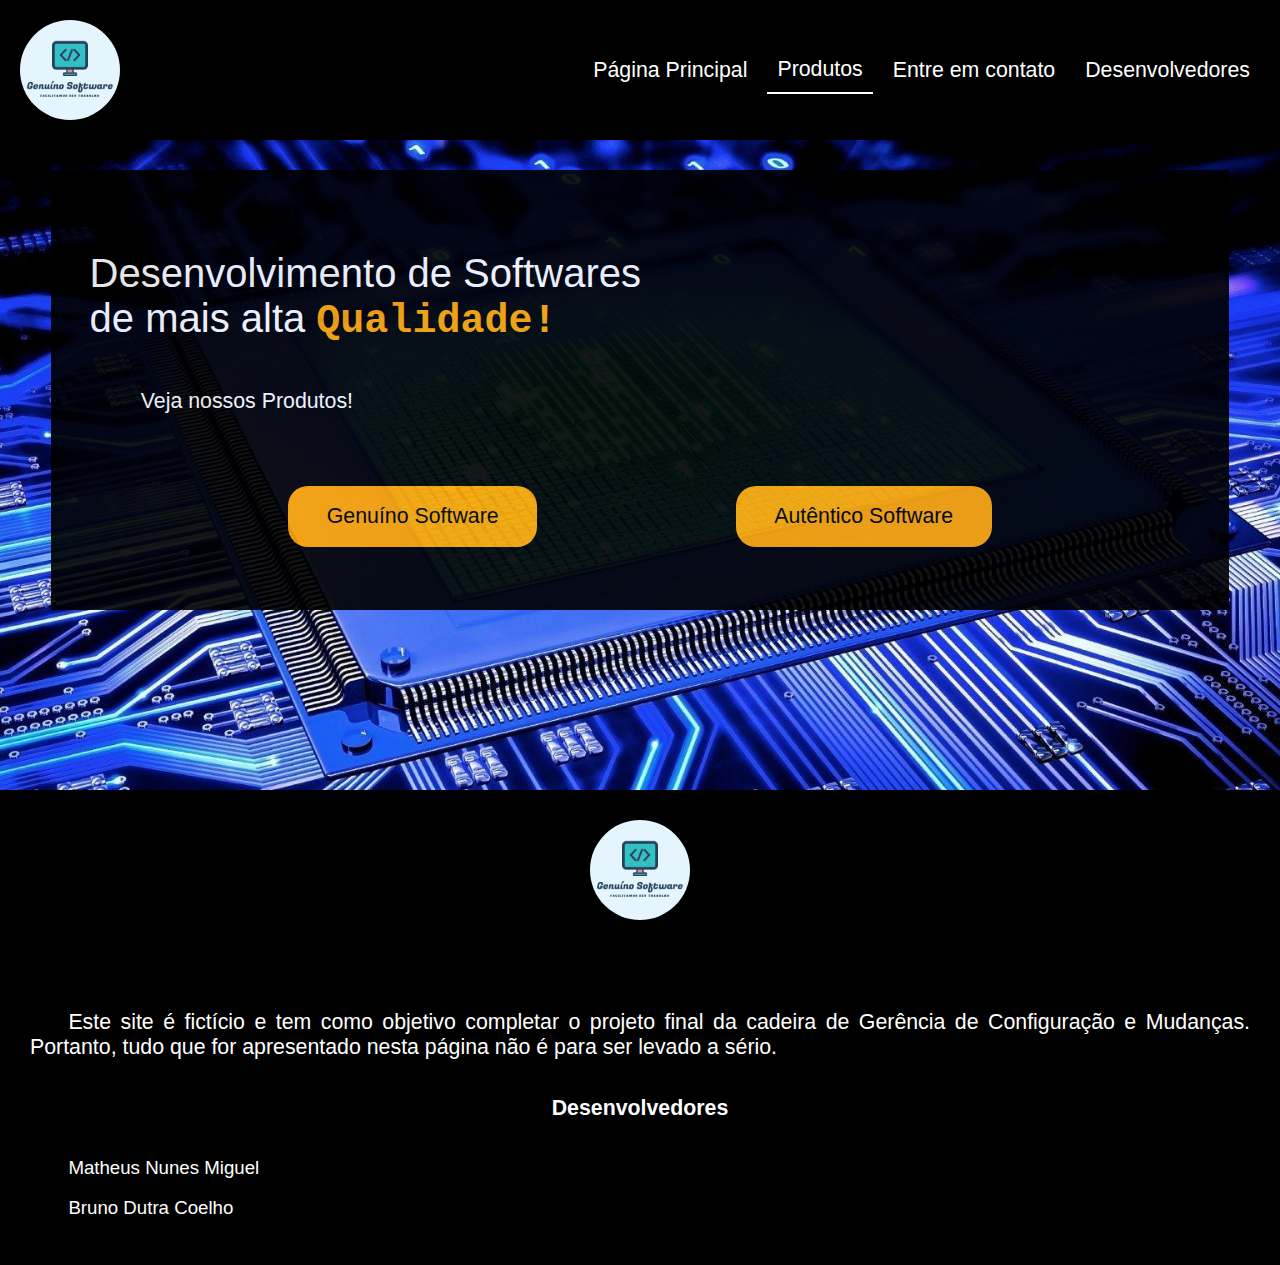
<file: Arquivos.html/portifolio.html>
<!DOCTYPE html>
<html lang="pt-BR">
<head>
    <meta charset="UTF-8">
    <meta http-equiv="X-UA-Compatible" content="IE=edge">
    <meta name="viewport" content="width=device-width, initial-scale=1.0">
    <link rel="stylesheet" href="../Arquivos.css/portifolio.css">
    <link rel="icon" href="../Imagens/logo.png" type="image.png">
    <title>Portifólio</title>
</head>
<body>
    <section>
        <header class="header">
            <img src="../Imagens/logo.png" alt="">
            <nav>
                <ul class="menu">
                    <li>
                        <a href="../index.html">Página Principal</a>
                    </li>
                    <li>
                        <a href="#" class="span">Produtos</a>
                    </li>
                    <li>
                        <a href="./entrarContato.html">Entre em contato</a>
                    </li>
                    <li>
                        <a href="./Sobre nós.html">Desenvolvedores</a>
                    </li>
                </ul>
            </nav>
        </header>
    </section>

    <section class="tela">
            <div class="descricao">
                <div class="descDesenvolv">
                    <p>Desenvolvimento de Softwares</p>
                    <p>de mais alta <strong>Qualidade!</strong></p>
                    <p class="verProdutos">Veja nossos Produtos!</p>
                    <div class="botoes">
                        <a href="./genuinoSoftware.html">
                            Genuíno Software
                        </a>
                        <a href="./autenticoSoftware.html">
                            Autêntico Software
                        </a>
                    </div>
                </div>
            </div>
    </section>

    <section>
        <footer class="rodape">
            <div class="imgRodape">
                <img src="../Imagens/logo.png" alt="">
            </div>
            <div>
                <p class="textExplica">
                    Este site é fictício e tem como objetivo completar o projeto final da cadeira de Gerência de Configuração e Mudanças.
                    Portanto, tudo que for apresentado nesta página não é para ser levado a sério.
                </p>
                <h3>Desenvolvedores</h3>
                <p class="nomeDev">Matheus Nunes Miguel</p>
                <p class="nomeDev">Bruno Dutra Coelho</p>
            </div>
        </footer>
    </section>
</body>
</html>
</file>
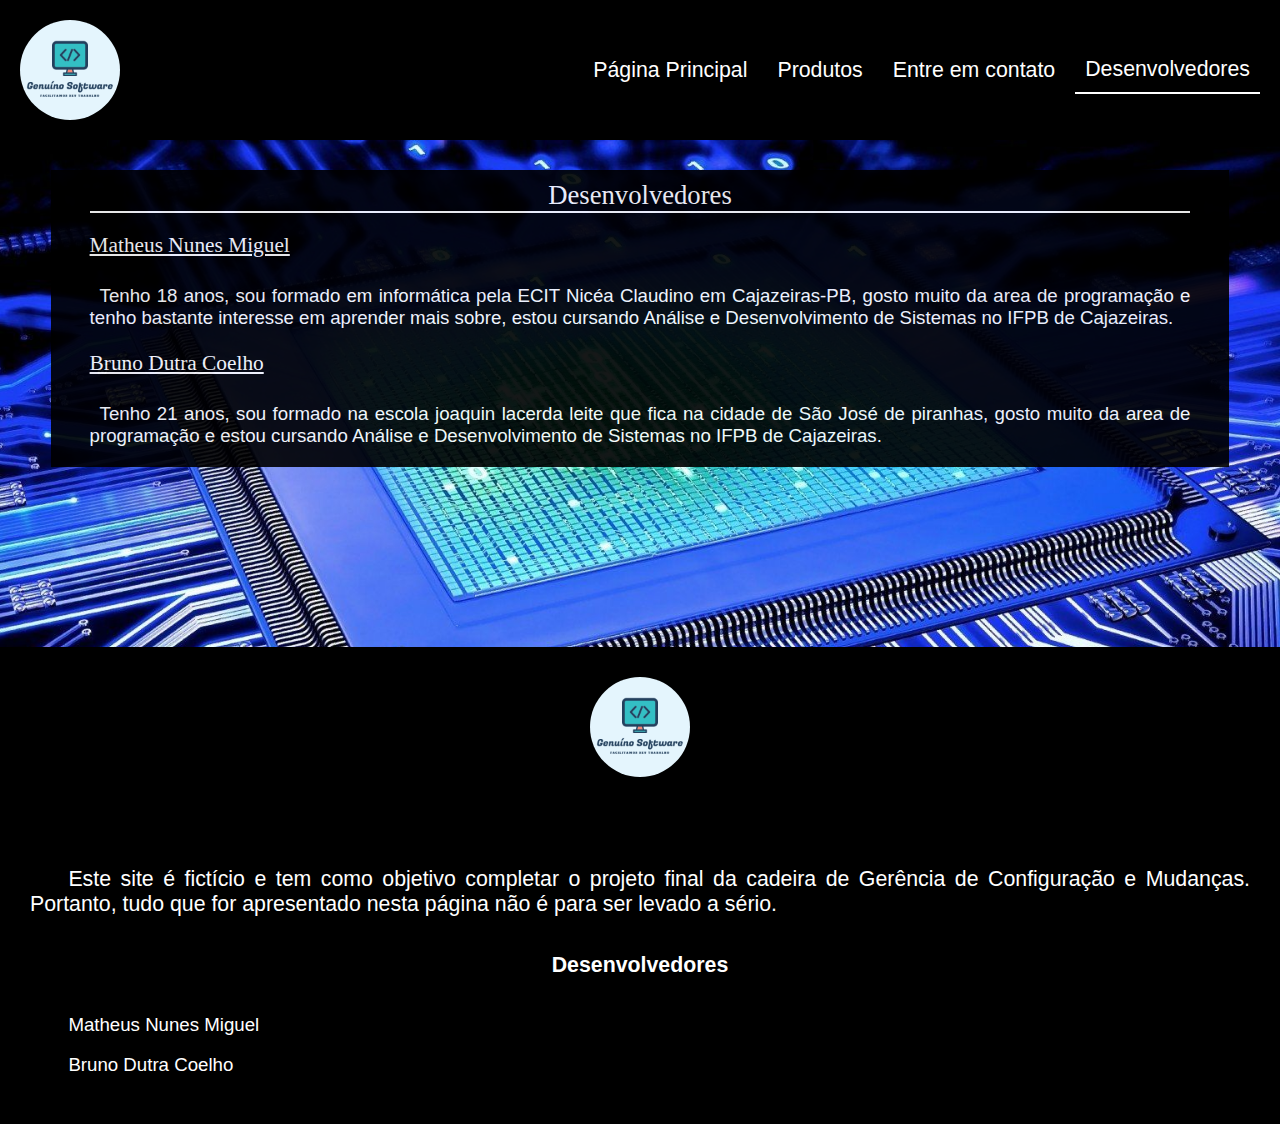
<file: Arquivos.html/Sobre nós.html>
<!DOCTYPE html>
<html lang="pt-BR">
<head>
    <meta charset="UTF-8">
    <meta http-equiv="X-UA-Compatible" content="IE=edge">
    <meta name="viewport" content="width=device-width, initial-scale=1.0">
    <link rel="stylesheet" href="../Arquivos.css/Sobre nós.css">
    <link rel="icon" href="../Imagens/logo.png" type="image.png">
    <title>Desenvolvedores</title>
</head>
<body>
    <section>
        <header class="header">
          <img src="../Imagens/logo.png" alt="">
            <nav>
                <ul class="menu">
                    <li>
                        <a href="../index.html">Página Principal</a>
                    </li>
                    <li>
                        <a href="./portifolio.html">Produtos</a>
                    </li>
                    <li>
                        <a href="./entrarContato.html">Entre em contato</a>
                    </li>
                    <li>
                      <a href="#" class="span">Desenvolvedores</a>
                    </li>
                </ul>
            </nav>
        </header>
    </section>

    <section class="tela">
            <div class="descricao">
                <h1>Desenvolvedores</h1>
                    <h3 id="matheus">
                    <a target="blank"
                      href="https://www.instagram.com/matheuss_nunes_/?hl=pt-br"
                      title="Instagram"
                    >
                      Matheus Nunes Miguel</a
                    >
                  </h3>
                  <p>
                    Tenho 18 anos, sou formado em informática pela ECIT Nicéa Claudino em
                    Cajazeiras-PB, gosto muito da area de programação e tenho bastante
                    interesse em aprender mais sobre, estou cursando Análise e
                    Desenvolvimento de Sistemas no IFPB de Cajazeiras.
                  </p>
                <h3 id="bruno">
                    <a 
                      href="https://www.instagram.com/bruno.dutrac/" 
                      title="Instagram"
                      >
                        Bruno Dutra Coelho</a
                      >
                    </h3>
                  <p>
                    Tenho 21 anos, sou formado na escola joaquin lacerda leite que fica na cidade de São José de piranhas, gosto muito da area de
                    programação e estou cursando Análise e Desenvolvimento de Sistemas no IFPB de Cajazeiras.
                  </p>
            </div>
    </section>

    <section>
      <footer class="rodape">
          <div class="imgRodape">
              <img src="../Imagens/logo.png" alt="">
          </div>
          <div>
              <p class="textExplica">
                  Este site é fictício e tem como objetivo completar o projeto final da cadeira de Gerência de Configuração e Mudanças.
                  Portanto, tudo que for apresentado nesta página não é para ser levado a sério.
              </p>
              <h3>Desenvolvedores</h3>
              <p class="nomeDev">Matheus Nunes Miguel</p>
              <p class="nomeDev">Bruno Dutra Coelho</p>
          </div>
      </footer> 
  </section>
</body>
</html>
</file>
<file: Arquivos.css/index.css>
*{
    margin: 0;
    padding: 0;
}

html,body{
    width: 100%;
}
body{
background:url("../Imagens/Fundo.jpg") no-repeat center center fixed;
background-size: cover;
}
 body,ul,li{
     margin: 0;
     padding: 0;
     list-style: none;
     font-family: Arial, Helvetica, sans-serif;
     font-size: 16pt;
 }
 a{
     text-decoration: none;
     color: white;
 }
 .header{
     display: flex;
     justify-content: space-between;
     flex-wrap: wrap;
     padding: 20px;
     color:white;
     background-color: black;
     align-items: center;
     height: auto;
 }
 .header img{
     width: 100px;
     border-radius: 50%;
 }
 .menu{
    display: flex;
    flex-wrap: wrap;
    justify-content: center;
    align-items: center;
 }
 .menu li{
     margin-left: 10px;
 }
 .menu li a{
     display: block;
     padding: 10px;
     transition: 0.3s;
 }

 .menu li a:hover{
     border-bottom: 2px solid orange;
     color:orange;
     height: auto;
 }
 .menu li a.span{
     border-bottom: 2px solid white;
 }
 .menu li a.span:hover{
    border-bottom: 2px solid orange;
}
.tela{
    padding-top: 30px;
}

.descricao{
    background-color:black;
    margin-left: 4vw;
    margin-right: 4vw;
    padding-bottom: 2vh;
    opacity: 90%;
 }
.descricao h1{
    color: white;
    text-align: center;
    font: 20pt times;
    border-bottom: 2px solid white;
    margin-left: 3vw;
    margin-right: 3vw;
    padding-top: 10px;
}

.descricao h3{
    color: white;
    font: 16pt times;
    text-align: left;
    text-decoration: underline;
    margin-left: 3vw;
    padding-top: 20px;
}

.descricao p{
    font-size: 14pt;
    text-align: justify;
    text-indent: 10px;
    color: white;
    margin: 3vh 3vw 0.2vh 3vw;
}

section footer.rodape{
    background-color: black;
    color: white;
    margin-top: 20vh;
    padding: 30px;
}

section footer.rodape div.imgRodape{
    display: flex;
    flex-direction: row;
    justify-content: center;
    margin-bottom: 10vh;
}
section footer.rodape div.imgRodape img{
    width: 100px;
    border-radius: 50%;
}
section footer.rodape div p.textExplica{
    text-indent: 3vw;
    text-align: justify;
    margin-bottom: 4vh;
}

section footer.rodape div h3{
    text-align: center;
    font-size: 16pt;
    margin-bottom: 4vh;
    margin-top: 4vh;
}

section footer.rodape div p.nomeDev{
    font-size: 14pt;
    margin-bottom: 2vh;
    text-indent: 3vw;
}

@media screen and (max-width:425px) {
    .header{
        justify-content: center;
        flex-direction: column;
    }
    .menu{
        flex-direction: column;
    }
    .header img{
        margin-bottom: 30px;
    }
}

@media screen and (max-width:860px) {
    .header{
        justify-content: center;
        flex-direction: column;
    }
    .header img{
        margin-bottom: 30px;
    }
}
</file>
<file: Arquivos.css/entrarContato.css>
*{
    margin: 0;
    padding: 0;
    box-sizing: border-box;
    border: none;
}

html,body{
    width: 100%;
}
body{
    background:url("../Imagens/Fundo.jpg") no-repeat center center fixed;
    background-size: cover;
    }
 body,ul,li{
     margin: 0;
     padding: 0;
     list-style: none;
     font-family: Arial, Helvetica, sans-serif;
     font-size: 16pt;
 }
 a{
     text-decoration: none;
     color: white;
 }
 .header{
     display: flex;
     justify-content: space-between;
     flex-wrap: wrap;
     padding: 20px;
     color:white;
     background-color: black;
     align-items: center;
     height: auto;
 }
 .header img{
    width: 100px;
    border-radius: 50%;
}
.menu{
   display: flex;
   flex-wrap: wrap;
   justify-content: center;
   align-items: center;
}
 .menu{
    display: flex;
 }
 .menu li{
     margin-left: 10px;
 }
 .menu li a{
     display: block;
     padding: 10px;
     transition: 0.3s;
 }

 .menu li a:hover{
     border-bottom: 2px solid orange;
     color:orange;
     height: auto;
 }
 .menu li a.span{
     border-bottom: 2px solid white;
 }
 .menu li a.span:hover{
    border-bottom: 2px solid orange;
}
.tela{
    padding-top: 30px;
}



section.formulario{
    background-color: #fff;
    padding: 32px;
    max-width: 500px;
    margin: 5% auto 20px;
    border: 1px solid #efefef;
    font-size: 13pt;
    font-family: 'Franklin Gothic Medium', 'Arial Narrow', Arial, sans-serif;
    box-shadow: 0px 0px 4px 1px;
}

section.formulario h3{
    font-size: 14pt;
    color: orange;
    text-align: center;
    margin-bottom: 20px;
    font-family: Arial, Helvetica, sans-serif;
}

section.formulario form label{
    color: #777;
    text-transform: uppercase;
    font-weight: bold;
    font-size: 12pt;
}
section.formulario form .item{
    margin-bottom: 15px;
}

section.formulario form input[type = text]{
    width: 100%;
    border: 1px solid #c9c0c0;
    padding: 8px 16px;
    font-size: 12pt;
    border-radius: 4px;
}

section.formulario form input[name = "nome"]{
    width: 100%;
    border: 1px solid #c9c0c0;
}

section.formulario form input[type = "email"]{
    display: block;
    width: 70%;
    border: 1px solid #c9c0c0;
    padding: 8px 16px;
    font-size: 12pt;
    border-radius: 4px;
}

section.formulario form .error{
    padding:4px;
    border-radius: 4px;
    color:#e74c3c;
}
section.formulario form select{
    display: block;
    border: 1px solid #c9c0c9;
    border-radius: 4px;
    width: 40%;
    padding: 4px;
    font-family: 'Franklin Gothic Medium', 'Arial Narrow', Arial, sans-serif;
    font-size: 10pt;
}

section.formulario form textarea{
    width: 100%;
    min-height: 20vh;
    border: 1px solid #c9c0c0;
    border-radius: 4px;
    padding:4px;
    font-family: 'Franklin Gothic Medium', 'Arial Narrow', Arial, sans-serif;
    font-size: 10pt;
}
section.formulario form div.botao input{
    color: white;
    width: 100%;
    padding: 9px;
    background-color: orange;
    border-radius: 4px;
    cursor: pointer;
    transition: 0.3s;
}
section.formulario form div.botao input:hover{
    background-color: gray;
    color: orange;
}

section footer.rodape{
    background-color: black;
    color: white;
    margin-top: 20vh;
    padding: 30px;
}

section footer.rodape div.imgRodape{
    display: flex;
    flex-direction: row;
    justify-content: center;
    margin-bottom: 10vh;
}
section footer.rodape div.imgRodape img{
    width: 100px;
    border-radius: 50%;
}

section footer.rodape  p.textExplica{
    text-indent: 3vw;
    text-align: justify;
    margin-bottom: 4vh;
}

section footer.rodape h3{
    text-align: center;
    font-size: 16pt;
    margin-bottom: 4vh;
    margin-top: 4vh;
}

section footer.rodape p.nomeDev{
    font-size: 14pt;
    margin-bottom: 2vh;
    text-indent: 3vw;
}


@media screen and (max-width:425px) {
    .header{
        justify-content: center;
        flex-direction: column;
    }
    .menu{
        flex-direction: column;
    }
    .header img{
        margin-bottom: 30px;
    }
    section.formulario{
        max-width: 90%;
    }
}

@media screen and (max-width:860px) {
    .header{
        justify-content: center;
        flex-direction: column;
    }
    .header img{
        margin-bottom: 30px;
    }
}
</file>
<file: Arquivos.css/genuinoSoftware.css>
*{
    margin: 0;
    padding: 0;
}

html,body{
    width: 100%;
}
body{
background:url("../Imagens/Fundo.jpg") no-repeat center center fixed;
background-size: cover;
}
 body,ul,li{
     margin: 0;
     padding: 0;
     list-style: none;
     font-family: Arial, Helvetica, sans-serif;
     font-size: 16pt;
 }
 a{
     text-decoration: none;
     color: white;
 }
 .header{
     display: flex;
     justify-content: space-between;
     flex-wrap: wrap;
     padding: 20px;
     color:white;
     background-color: black;
     align-items: center;
     height: auto;
 }
 .header img{
     width: 100px;
     border-radius: 50%;
 }
 .menu{
    display: flex;
    flex-wrap: wrap;
    justify-content: center;
    align-items: center;
 }
 .menu li{
     margin-left: 10px;
 }
 .menu li a{
     display: block;
     padding: 10px;
     transition: 0.3s;
 }

 .menu li a:hover{
     border-bottom: 2px solid orange;
     color:orange;
     height: auto;
 }
 .menu li a.span{
     border-bottom: 2px solid white;
 }
 .menu li a.span:hover{
    border-bottom: 2px solid orange;
}
.tela{
    padding-top: 30px;
}

.descricao{
    background-color:black;
    margin-left: 4vw;
    margin-right: 4vw;
    padding-bottom: 2vh;
    opacity: 90%;
 }
.descricao h1{
    color: white;
    text-align: center;
    font: 20pt times;
    border-bottom: 2px solid white;
    margin-left: 3vw;
    margin-right: 3vw;
    padding-top: 10px;
}

.descricao h3{
    color: white;
    font: 16pt times;
    text-align: left;
    text-decoration: underline;
    margin-left: 3vw;
    padding-top: 20px;
}

.descricao p{
    font-size: 14pt;
    text-align: justify;
    text-indent: 10px;
    color: white;
    margin: 3vh 3vw 0.2vh 3vw;
}

section.tela div.descricao div#utilizaServicos{
    display: flex;
    flex-wrap: wrap;
    justify-content: space-evenly;
    margin-top: 8vh;
    margin-bottom: 8vh;
}

section.tela div.descricao div#utilizaServicos img{
    width: 170px;
    height: 150px;
    border-radius: 10px;
    background-color: white;
}

section.tela div.imgGenuíno{
    display: flex;
    justify-content: center;
    margin-top: 7vh;
}
section.tela div.imgGenuíno img{
    border-radius: 20%;
    box-shadow: 0px 0px 20px orange;
    border: 2px solid orange;
}

section footer.rodape{
    background-color: black;
    color: white;
    margin-top: 20vh;
    padding: 30px;
}

section footer.rodape div.imgRodape{
    display: flex;
    flex-direction: row;
    justify-content: center;
    margin-bottom: 10vh;
}
section footer.rodape div.imgRodape img{
    width: 100px;
    border-radius: 50%;
}
section footer.rodape div p.textExplica{
    text-indent: 3vw;
    text-align: justify;
    margin-bottom: 4vh;
}

section footer.rodape div h3{
    text-align: center;
    font-size: 16pt;
    margin-bottom: 4vh;
    margin-top: 4vh;
}

section footer.rodape div p.nomeDev{
    font-size: 14pt;
    margin-bottom: 2vh;
    text-indent: 3vw;
}

@media screen and (max-width:425px) {
    .header{
        justify-content: center;
        flex-direction: column;
    }
    .menu{
        flex-direction: column;
    }
    .header img{
        margin-bottom: 30px;
    }
}

@media screen and (max-width:860px) {
    .header{
        justify-content: center;
        flex-direction: column;
    }
    .header img{
        margin-bottom: 30px;
    }
}
</file>
<file: Arquivos.css/portifolio.css>
*{
    margin: 0;
    padding: 0;
}

html,body{
    width: 100%;
}
body{
background:url("../Imagens/Fundo.jpg") no-repeat center center fixed;
background-size: cover;
}
 body,ul,li{
     margin: 0;
     padding: 0;
     list-style: none;
     font-family: Arial, Helvetica, sans-serif;
     font-size: 16pt;
 }
 a{
     text-decoration: none;
     color: white;
 }
 .header{
     display: flex;
     justify-content: space-between;
     flex-wrap: wrap;
     padding: 20px;
     color:white;
     background-color: black;
     align-items: center;
     height: auto;
 }
 .header img{
    width: 100px;
    border-radius: 50%;
}
.menu{
   display: flex;
   flex-wrap: wrap;
   justify-content: center;
   align-items: center;
}

 .menu{
    display: flex;
 }
 .menu li{
     margin-left: 10px;
 }
 .menu li a{
     display: block;
     padding: 10px;
     transition: 0.3s;
 }

 .menu li a:hover{
     border-bottom: 2px solid orange;
     color:orange;
     height: auto;
 }
 .menu li a.span{
     border-bottom: 2px solid white;
 }
 .menu li a.span:hover{
    border-bottom: 2px solid orange;
}
.tela{
    padding-top: 30px;
}

.descricao{
    background-color:black;
    margin-left: 4vw;
    margin-right: 4vw;
    padding-bottom: 2vh;
    opacity: 90%;
    padding-top: 5vh;
}

.descDesenvolv{
    display: flex;
    flex-direction: column;
    margin-top: 4vh;
    color: white;
    margin-left: 3vw;
    margin-right: 3vw;
}

.descDesenvolv p{
    font-size: 30pt;
    font-family: 'Segoe UI', Tahoma, Geneva, Verdana, sans-serif;
}

.descDesenvolv strong{
    color: orange;
    font-family: monospace;
}

.descDesenvolv p.verProdutos{
    margin-top: 5vh;
    font-size: 16pt;
    margin-left: 4vw;
    margin-bottom: 8vh;
}

.descDesenvolv div.botoes{
    display: flex;
    justify-content: space-evenly;
}

.descDesenvolv div.botoes a{
    padding: 2vh 3vw;
    background-color: orange;
    color: black;
    border-radius: 20px;
    border: none;
    transition: 0.3s;
    margin-bottom: 5vh;
    text-align: center;
}

.descDesenvolv div.botoes a:hover{
    color:orange;
    background-color: white;
    cursor: pointer;
}

section footer.rodape{
    background-color: black;
    color: white;
    margin-top: 20vh;
    padding: 30px;
}

section footer.rodape div.imgRodape{
    display: flex;
    flex-direction: row;
    justify-content: center;
    margin-bottom: 10vh;
}
section footer.rodape div.imgRodape img{
    width: 100px;
    border-radius: 50%;
}
section footer.rodape div p.textExplica{
    text-indent: 3vw;
    text-align: justify;
    margin-bottom: 4vh;
}

section footer.rodape div h3{
    text-align: center;
    font-size: 16pt;
    margin-bottom: 4vh;
    margin-top: 4vh;
}

section footer.rodape div p.nomeDev{
    font-size: 14pt;
    margin-bottom: 2vh;
    text-indent: 3vw;
}


@media screen and (max-width:425px) {
    .header{
        justify-content: center;
        flex-direction: column;
    }
    .menu{
        flex-direction: column;
    }
    .header img{
        margin-bottom: 30px;
    }
    .descDesenvolv div.botoes a{
        display: inline-table;
        width: 20px;
        text-align: center;
    }
}

@media screen and (max-width:860px) {
    .header{
        justify-content: center;
        flex-direction: column;
    }
    .header img{
        margin-bottom: 30px;
    }
}
</file>
<file: Arquivos.css/Sobre nós.css>
*{
    margin: 0;
    padding: 0;
}

html,body{
    width: 100%;
}
body{
background:url("../Imagens/Fundo.jpg") no-repeat center center fixed;
background-size: cover;
}
 body,ul,li{
     margin: 0;
     padding: 0;
     list-style: none;
     font-family: Arial, Helvetica, sans-serif;
     font-size: 16pt;
 }
 a{
     text-decoration: none;
     color: white;
 }
 .header{
     display: flex;
     justify-content: space-between;
     flex-wrap: wrap;
     padding: 20px;
     color:white;
     background-color: black;
     align-items: center;
     height: auto;
 }
 .header img{
    width: 100px;
    border-radius: 50%;
}
.menu{
   display: flex;
   flex-wrap: wrap;
   justify-content: center;
   align-items: center;
}
 .menu{
    display: flex;
 }
 .menu li{
     margin-left: 10px;
 }
 .menu li a{
     display: block;
     padding: 10px;
     transition: 0.3s;
 }

 .menu li a:hover{
     border-bottom: 2px solid orange;
     color:orange;
     height: auto;
 }
 .menu li a.span{
     border-bottom: 2px solid white;
 }
 .menu li a.span:hover{
    border-bottom: 2px solid orange;
}
.tela{
    padding-top: 30px;
}

.descricao{
    background-color:black;
    margin-left: 4vw;
    margin-right: 4vw;
    padding-bottom: 2vh;
    opacity: 90%;
 }
.descricao h1{
    color: white;
    text-align: center;
    font: 20pt times;
    border-bottom: 2px solid white;
    margin-left: 3vw;
    margin-right: 3vw;
    padding-top: 10px;
}

.descricao h3{
    color: white;
    font: 16pt times;
    text-align: left;
    text-decoration: underline;
    margin-left: 3vw;
    padding-top: 20px;
}

.descricao p{
    font-size: 14pt;
    text-align: justify;
    text-indent: 10px;
    color: white;
    margin: 3vh 3vw 0.2vh 3vw;
}

section footer.rodape{
    background-color: black;
    color: white;
    margin-top: 20vh;
    padding: 30px;
}

section footer.rodape div.imgRodape{
    display: flex;
    flex-direction: row;
    justify-content: center;
    margin-bottom: 10vh;
}
section footer.rodape div.imgRodape img{
    width: 100px;
    border-radius: 50%;
}
section footer.rodape div p.textExplica{
    text-indent: 3vw;
    text-align: justify;
    margin-bottom: 4vh;
}

section footer.rodape div h3{
    text-align: center;
    font-size: 16pt;
    margin-bottom: 4vh;
    margin-top: 4vh;
}

section footer.rodape div p.nomeDev{
    font-size: 14pt;
    margin-bottom: 2vh;
    text-indent: 3vw;
}


@media screen and (max-width:425px) {
    .header{
        justify-content: center;
        flex-direction: column;
    }
    .menu{
        flex-direction: column;
    }
    .header img{
        margin-bottom: 30px;
    }
}

@media screen and (max-width:860px) {
    .header{
        justify-content: center;
        flex-direction: column;
    }
    .header img{
        margin-bottom: 30px;
    }
}
</file>
<file: Arquivos.css/autenticoSoftware.css>
*{
    margin: 0;
    padding: 0;
}

html,body{
    width: 100%;
}
body{
background:url("../Imagens/Fundo.jpg") no-repeat center center fixed;
background-size: cover;
}
 body,ul,li{
     margin: 0;
     padding: 0;
     list-style: none;
     font-family: Arial, Helvetica, sans-serif;
     font-size: 16pt;
 }
 a{
     text-decoration: none;
     color: white;
 }
 .header{
     display: flex;
     justify-content: space-between;
     flex-wrap: wrap;
     padding: 20px;
     color:white;
     background-color: black;
     align-items: center;
     height: auto;
 }
 .header img{
     width: 100px;
     border-radius: 50%;
 }
 .menu{
    display: flex;
    flex-wrap: wrap;
    justify-content: center;
    align-items: center;
 }
 .menu li{
     margin-left: 10px;
 }
 .menu li a{
     display: block;
     padding: 10px;
     transition: 0.3s;
 }

 .menu li a:hover{
     border-bottom: 2px solid orange;
     color:orange;
     height: auto;
 }
 .menu li a.span{
     border-bottom: 2px solid white;
 }
 .menu li a.span:hover{
    border-bottom: 2px solid orange;
}
.tela{
    padding-top: 30px;
}

.descricao{
    background-color:black;
    margin-left: 4vw;
    margin-right: 4vw;
    padding-bottom: 2vh;
    opacity: 90%;
 }
.descricao h1{
    color: white;
    text-align: center;
    font: 20pt times;
    border-bottom: 2px solid white;
    margin-left: 3vw;
    margin-right: 3vw;
    padding-top: 10px;
}

.descricao h3{
    color: white;
    font: 16pt times;
    text-align: left;
    text-decoration: underline;
    margin-left: 3vw;
    padding-top: 20px;
}

.descricao p{
    font-size: 14pt;
    text-align: justify;
    text-indent: 10px;
    color: white;
    margin: 3vh 3vw 0.2vh 3vw;
}

section.tela div.descricao div#utilizaServicos{
    display: flex;
    flex-wrap: wrap;
    justify-content: space-evenly;
    margin-top: 8vh;
    margin-bottom: 8vh;
}

section.tela div.descricao div#utilizaServicos a img{
    width: 200px;
    height: 150px;
    border-radius: 10px;
    background-color: white;
}

.tela div.imgAutentico{
    display: flex;
    justify-content: center;
    margin-top: 7vh;
}
.tela div.imgAutentico img{
    border-radius: 20%;
    box-shadow: 0px 0px 20px orange;
    border: 2px solid orange;
}

section footer.rodape{
    background-color: black;
    color: white;
    margin-top: 20vh;
    padding: 30px;
}

section footer.rodape div.imgRodape{
    display: flex;
    flex-direction: row;
    justify-content: center;
    margin-bottom: 10vh;
}
section footer.rodape div.imgRodape img{
    width: 100px;
    border-radius: 50%;
}
section footer.rodape div p.textExplica{
    text-indent: 3vw;
    text-align: justify;
    margin-bottom: 4vh;
}

section footer.rodape div h3{
    text-align: center;
    font-size: 16pt;
    margin-bottom: 4vh;
    margin-top: 4vh;
}

section footer.rodape div p.nomeDev{
    font-size: 14pt;
    margin-bottom: 2vh;
    text-indent: 3vw;
}

@media screen and (max-width:425px) {
    .header{
        justify-content: center;
        flex-direction: column;
    }
    .menu{
        flex-direction: column;
    }
    .header img{
        margin-bottom: 30px;
    }
}

@media screen and (max-width:860px) {
    .header{
        justify-content: center;
        flex-direction: column;
    }
    .header img{
        margin-bottom: 30px;
    }
}
</file>
